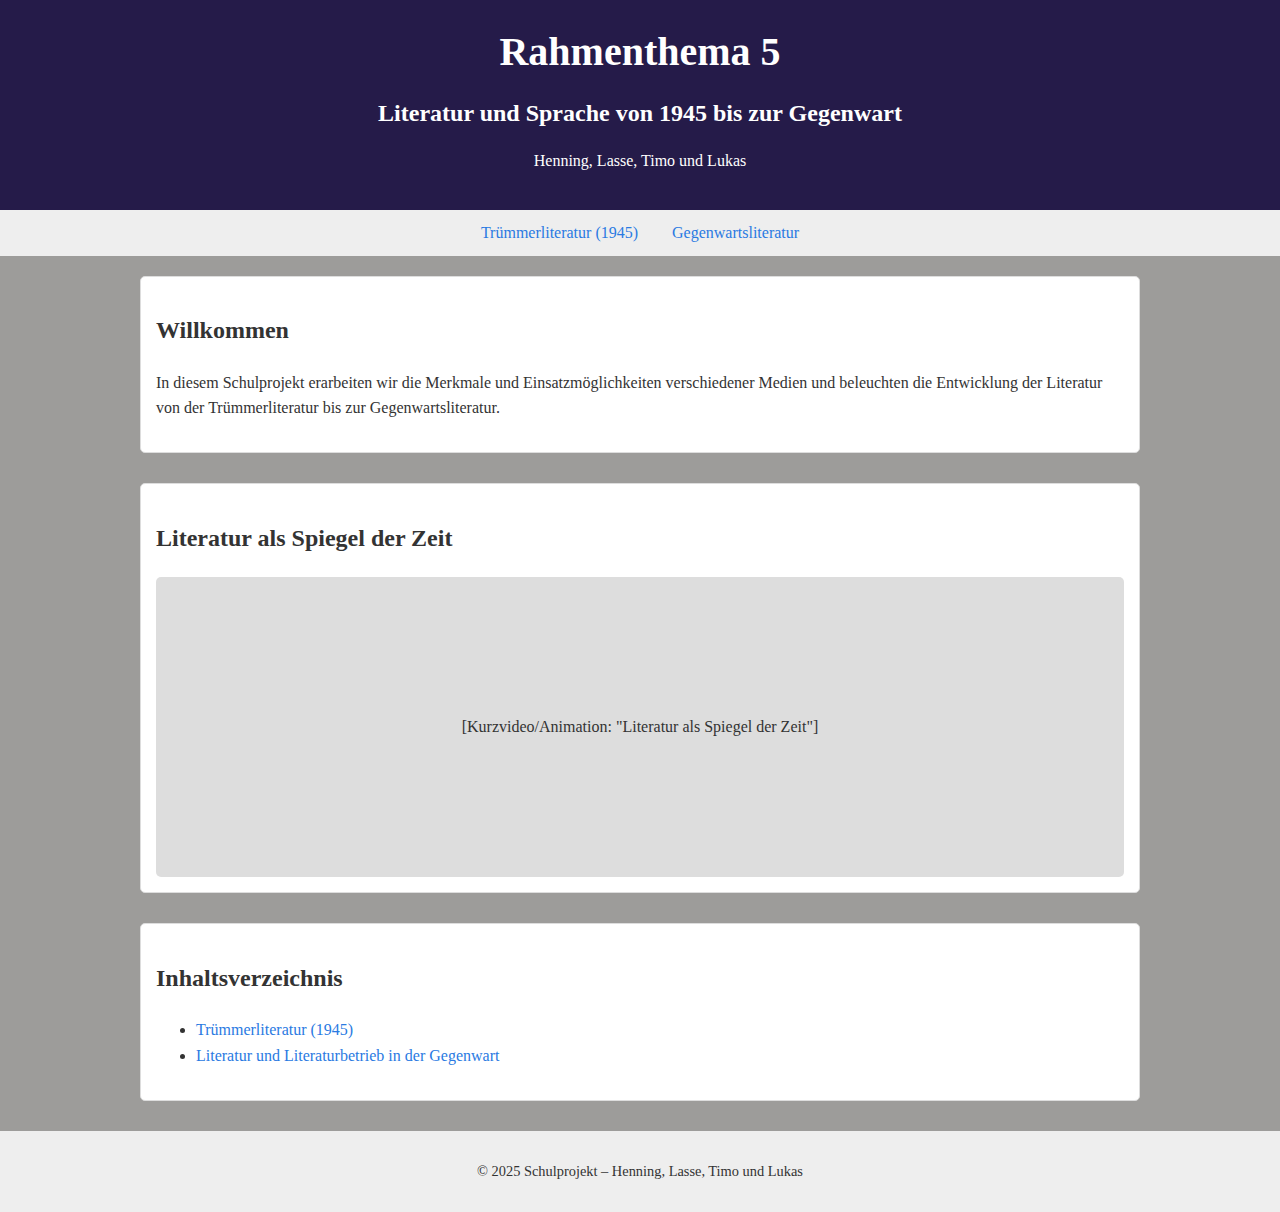
<file: index.html>
<!DOCTYPE html>
<html lang="de">
<head>
  <meta charset="UTF-8">
  <meta name="viewport" content="width=device-width, initial-scale=1.0">
  <title>Rahmenthema 5 – Literatur und Sprache von 1945 bis zur Gegenwart</title>
  <link rel="stylesheet" href="styles.css">
</head>
<body>
  <header>
    <h1>Rahmenthema 5</h1>
    <h2>Literatur und Sprache von 1945 bis zur Gegenwart</h2>
    <p>Henning, Lasse, Timo und Lukas</p>
  </header>

  <nav>
    <ul>
      <li><a href="truemmerliteratur.html">Trümmerliteratur (1945)</a></li>
      <li><a href="gegenwartsliteratur.html">Gegenwartsliteratur</a></li>
    </ul>
  </nav>

  <main>
    <section class="intro">
      <h2>Willkommen</h2>
      <p>
        In diesem Schulprojekt erarbeiten wir die Merkmale und Einsatzmöglichkeiten verschiedener Medien und beleuchten die Entwicklung der Literatur von der Trümmerliteratur bis zur Gegenwartsliteratur.
      </p>
    </section>

    <section class="media-preview">
      <h2>Literatur als Spiegel der Zeit</h2>
      <!-- Platzhalter für Kurzvideo/Animation -->
      <div class="video-placeholder">
        <p>[Kurzvideo/Animation: "Literatur als Spiegel der Zeit"]</p>
      </div>
    </section>

    <section class="content-overview">
      <h2>Inhaltsverzeichnis</h2>
      <ul>
        <li><a href="truemmerliteratur.html">Trümmerliteratur (1945)</a></li>
        <li><a href="gegenwartsliteratur.html">Literatur und Literaturbetrieb in der Gegenwart</a></li>
      </ul>
    </section>
  </main>

  <footer>
    <p>&copy; 2025 Schulprojekt – Henning, Lasse, Timo und Lukas</p>
  </footer>
</body>
</html>
</file>
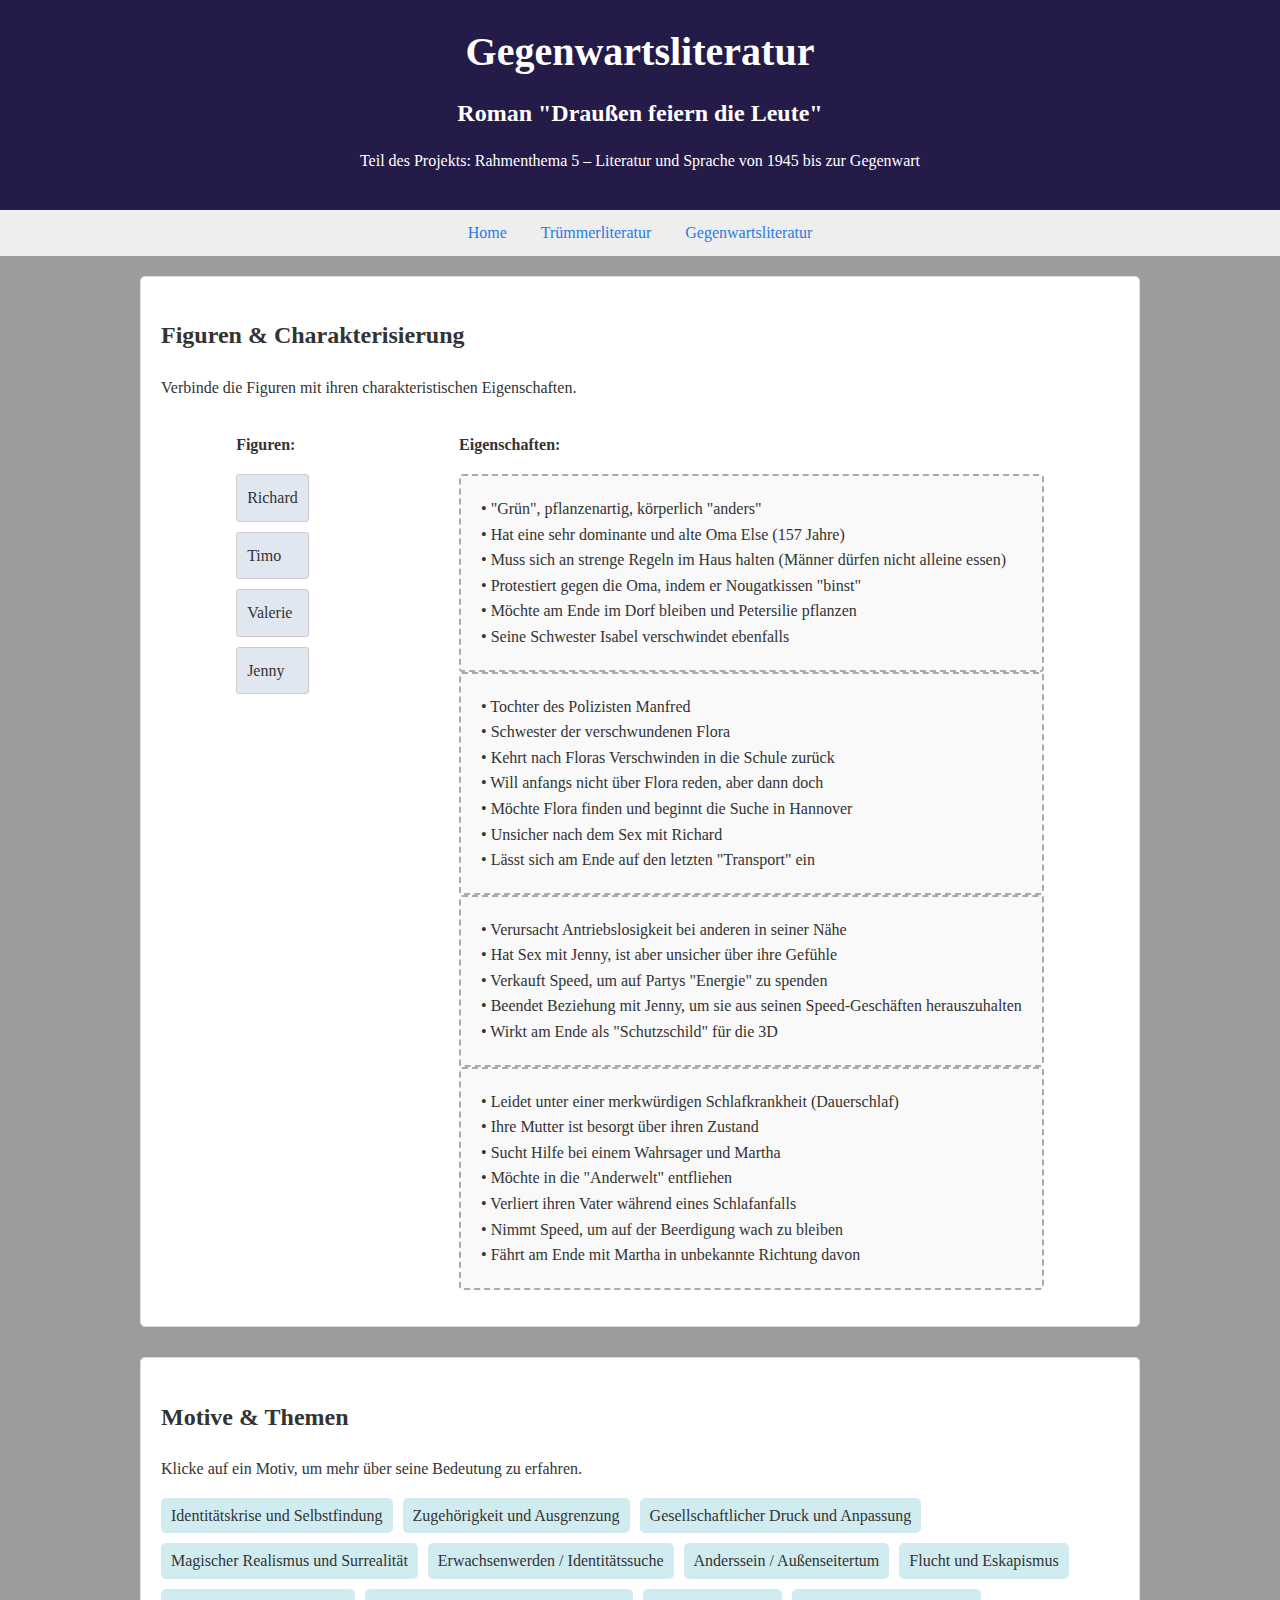
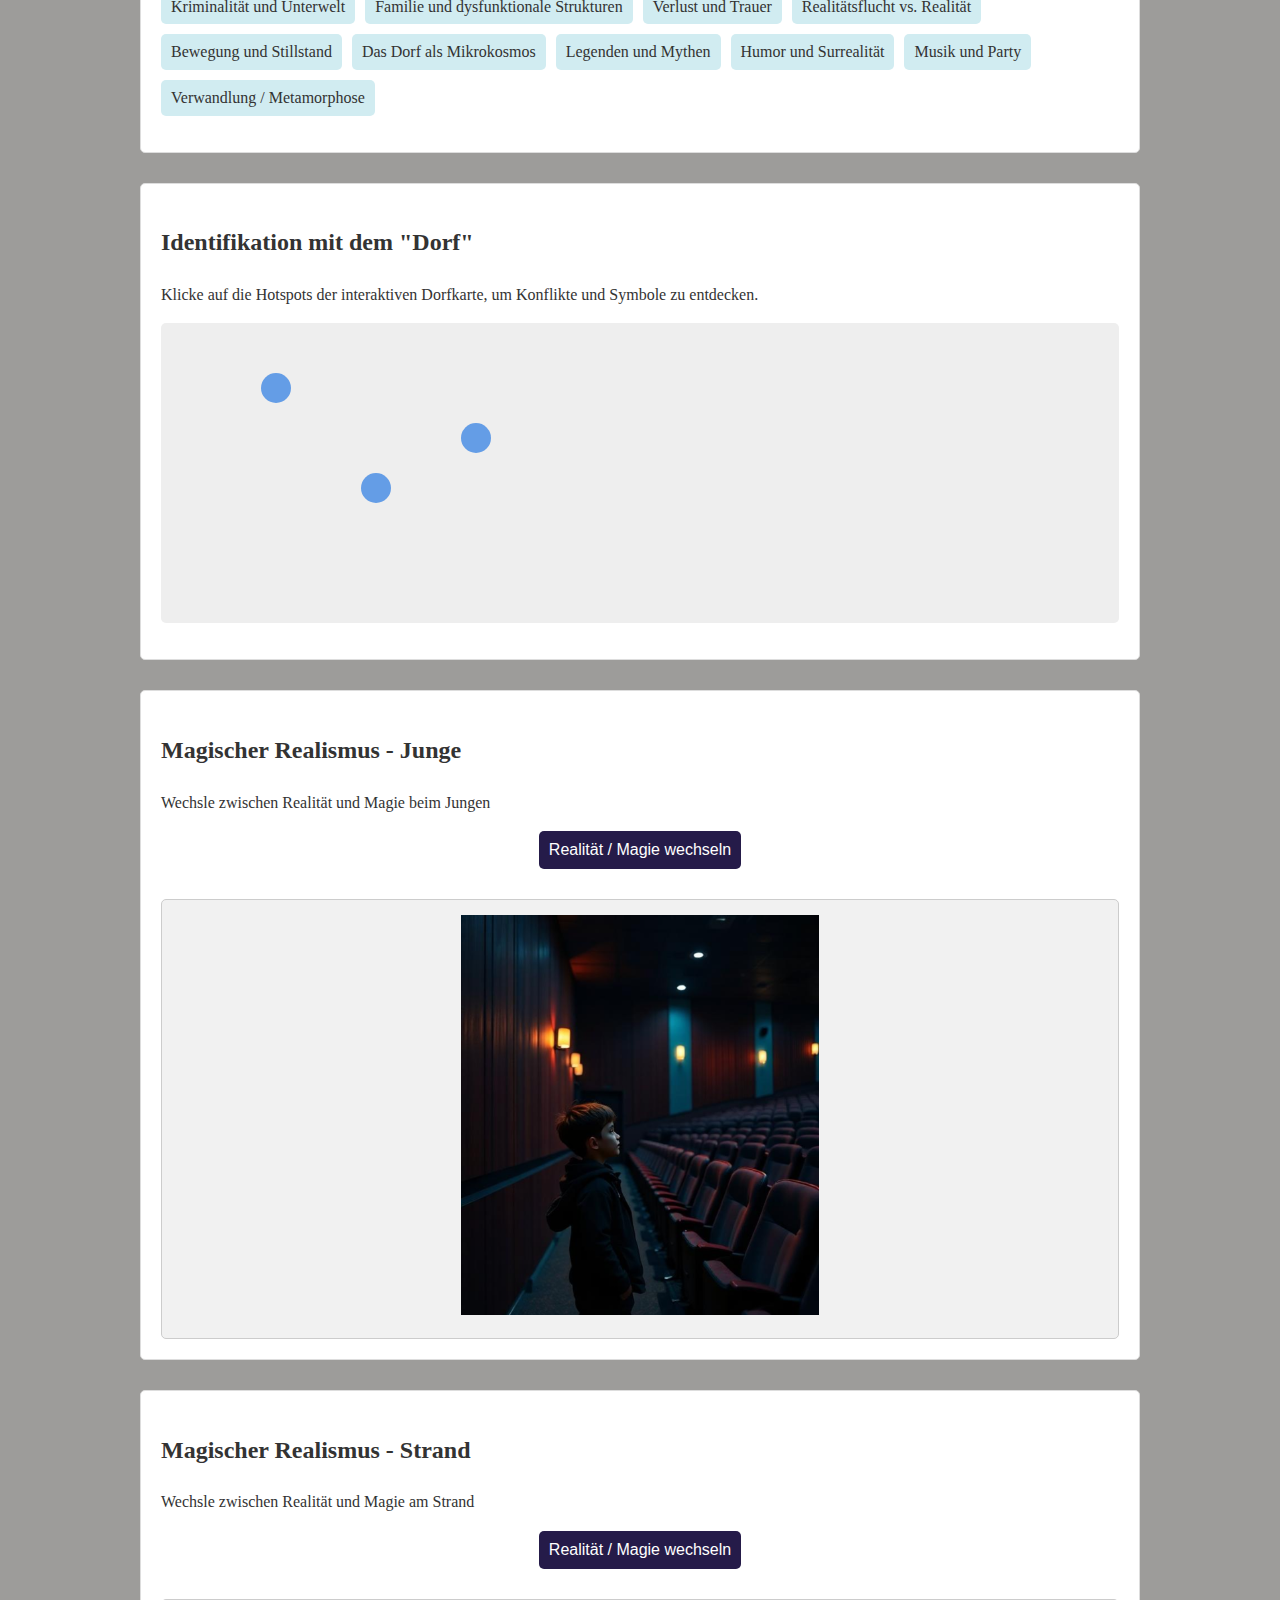
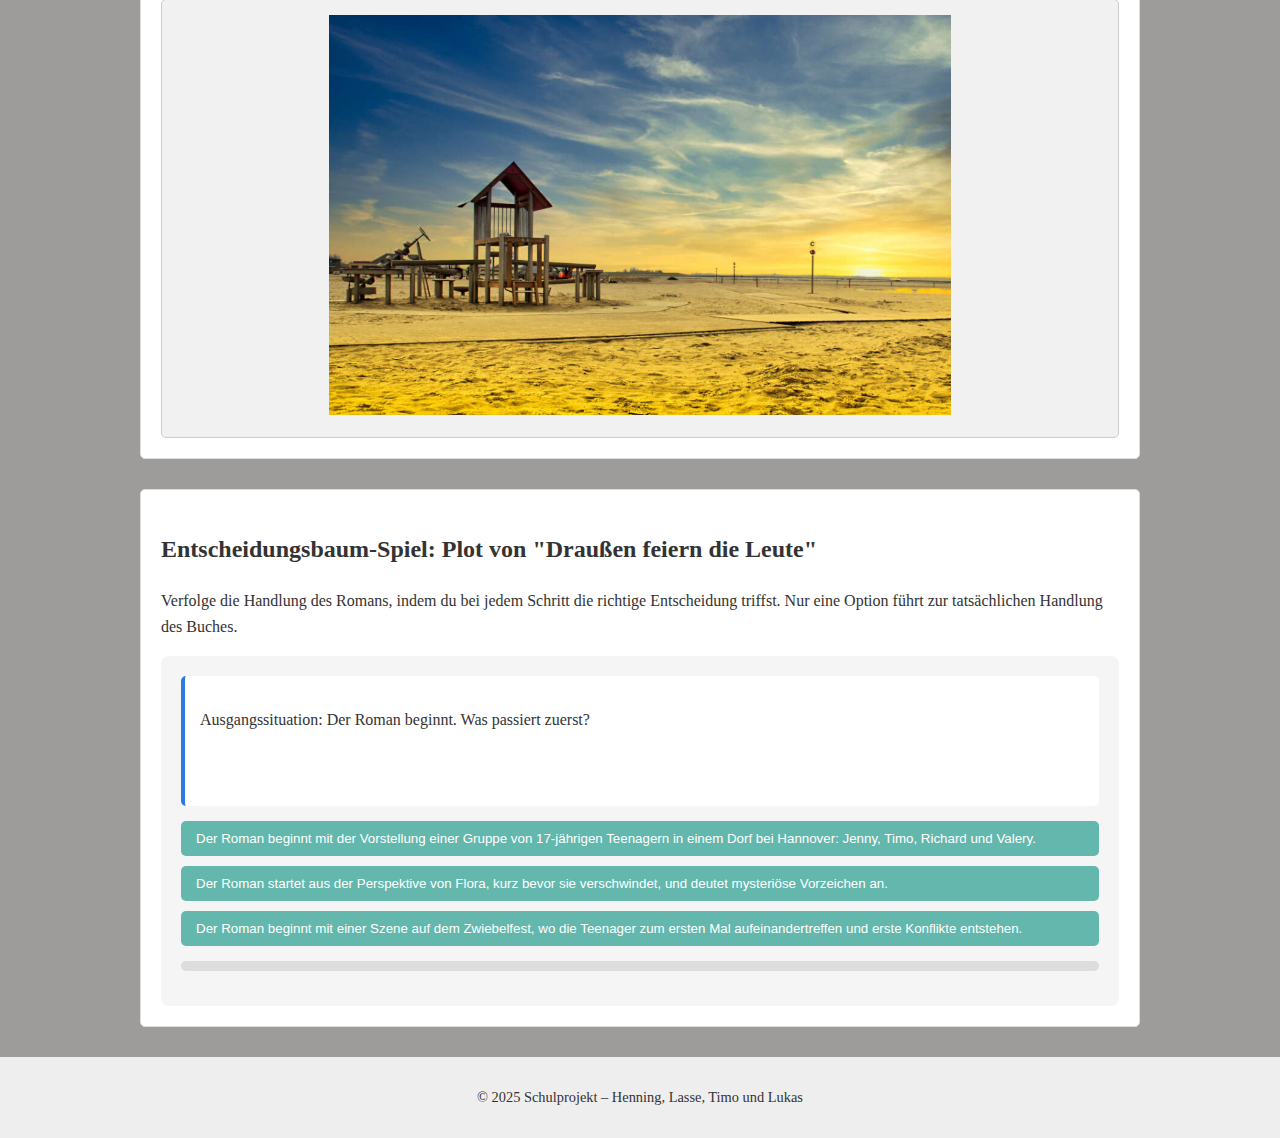
<file: gegenwartsliteratur - Kopie.html>
<!DOCTYPE html>
<html lang="de">
<head>
  <meta charset="UTF-8">
  <meta name="viewport" content="width=device-width, initial-scale=1.0">
  <title>Gegenwartsliteratur – Roman "Draußen feiern die Leute"</title>
  <link rel="stylesheet" href="styles.css">
  <!-- Zusätzliche Styles für die interaktiven Elemente dieser Seite -->
  <style>
    /* Gemeinsamer Container für Abschnitte */
    .section-container {
      margin-bottom: 30px;
      padding: 15px;
      background-color: #fff;
      border: 1px solid #ddd;
      border-radius: 5px;
    }
    /* --- Figuren & Charakterisierung (Drag & Drop) --- */
    .drag-container {
      display: flex;
      justify-content: space-around;
      margin-top: 15px;
    }
    .draggable {
      padding: 10px;
      background-color: #e0e7f1;
      border: 1px solid #ccc;
      border-radius: 3px;
      cursor: grab;
      margin-bottom: 10px;
    }
    .dropzone {
      padding: 20px;
      background-color: #f9f9f9;
      border: 2px dashed #aaa;
      border-radius: 3px;
      min-height: 50px;
    }
    /* --- Word Cloud für Motive & Themen --- */
    .word-cloud {
      display: flex;
      flex-wrap: wrap;
      gap: 10px;
      margin-top: 15px;
    }
    .word-cloud span {
      background-color: #d1ecf1;
      padding: 5px 10px;
      border-radius: 5px;
      cursor: pointer;
      transition: background-color 0.3s;
    }
    .word-cloud span:hover {
      background-color: #a6dcef;
    }
    /* --- Dorfkarte (Identifikation mit dem "Dorf") --- */
    .village-map {
      position: relative;
      background-color: #eee;
      height: 300px;
      border-radius: 5px;
      margin-top: 15px;
    }
    .hotspot {
      position: absolute;
      width: 30px;
      height: 30px;
      background-color: rgba(42,122,226,0.7);
      border-radius: 50%;
      cursor: pointer;
    }
    /* --- Toggle für Magischer Realismus --- */
    .toggle-container {
      text-align: center;
      margin-top: 15px;
    }
    .toggle-button {
      background-color: #2a7ae2;
      color: white;
      border: none;
      padding: 10px 20px;
      font-size: 1em;
      border-radius: 5px;
      cursor: pointer;
      transition: background-color 0.3s;
    }
    .toggle-button:hover {
      background-color: #1e5bb8;
    }
    .toggle-content {
      margin-top: 15px;
      padding: 15px;
      background-color: #f1f1f1;
      border: 1px solid #ccc;
      border-radius: 5px;
    }
	.section-container {
        background-color: #fff;
        padding: 20px;
        margin-bottom: 30px;
        border: 1px solid #ddd;
        border-radius: 5px;
    }
    .toggle-content img {
        max-width: 100%;
        max-height: 400px;
        object-fit: contain;
    }
    .toggle-button {
        margin-bottom: 15px;
        padding: 10px;
        background-color: #251B49;
        color: white;
        border: none;
        cursor: pointer;
        border-radius: 5px;
    }
    .toggle-button:hover {
        opacity: 0.9;
    }
  </style>
</head>
<body>
  <header>
    <h1>Gegenwartsliteratur</h1>
    <h2>Roman "Draußen feiern die Leute"</h2>
    <p>Teil des Projekts: Rahmenthema 5 – Literatur und Sprache von 1945 bis zur Gegenwart</p>
  </header>
  
  <nav>
    <ul>
      <li><a href="index.html">Home</a></li>
      <li><a href="truemmerliteratur.html">Trümmerliteratur</a></li>
      <li><a href="gegenwartsliteratur.html">Gegenwartsliteratur</a></li>
    </ul>
  </nav>
  
  <main>
    <!-- 1. Figuren & Charakterisierung -->
    <section class="section-container" id="figuren">
      <h2>Figuren & Charakterisierung</h2>
      <p>Verbinde die Figuren mit ihren charakteristischen Eigenschaften.</p>
      <div class="drag-container">
        <div>
          <p><strong>Figuren:</strong></p>
          <div class="draggable" draggable="true" id="drag-richard">Richard</div>
          <div class="draggable" draggable="true" id="drag-timo">Timo</div>
          <div class="draggable" draggable="true" id="drag-valerie">Valerie</div>
          <div class="draggable" draggable="true" id="drag-jenny">Jenny</div>
        </div>
        <div>
          <p><strong>Eigenschaften:</strong></p>
          <div class="dropzone" id="drop-timo">
             •	"Grün", pflanzenartig, körperlich "anders"<br>
             •  Hat eine sehr dominante und alte Oma Else (157 Jahre)<br>
             •  Muss sich an strenge Regeln im Haus halten (Männer dürfen nicht alleine essen)<br>
             •  Protestiert gegen die Oma, indem er Nougatkissen "binst"<br>
             •  Möchte am Ende im Dorf bleiben und Petersilie pflanzen<br>
             •  Seine Schwester Isabel verschwindet ebenfalls<br>
            </div>
          <div class="dropzone" id="drop-jenny"> 
             •	 Tochter des Polizisten Manfred<br>
             •   Schwester der verschwundenen Flora<br>
             •   Kehrt nach Floras Verschwinden in die Schule zurück<br>
             •   Will anfangs nicht über Flora reden, aber dann doch<br>
             •   Möchte Flora finden und beginnt die Suche in Hannover<br>
             •   Unsicher nach dem Sex mit Richard<br>
             •   Lässt sich am Ende auf den letzten "Transport" ein<br>
            </div>
          <div class="dropzone" id="drop-richard">
             •    Verursacht Antriebslosigkeit bei anderen in seiner Nähe<br>
             •    Hat Sex mit Jenny, ist aber unsicher über ihre Gefühle<br>
             •    Verkauft Speed, um auf Partys "Energie" zu spenden<br>
             •    Beendet Beziehung mit Jenny, um sie aus seinen Speed-Geschäften herauszuhalten<br>
             •    Wirkt am Ende als "Schutzschild" für die 3D<br>
            </div>
            <div class="dropzone" id="drop-valerie">
              •   Leidet unter einer merkwürdigen Schlafkrankheit (Dauerschlaf)<br>
              •    Ihre Mutter ist besorgt über ihren Zustand<br>
              •    Sucht Hilfe bei einem Wahrsager und Martha<br>
              •    Möchte in die "Anderwelt" entfliehen<br>
              •    Verliert ihren Vater während eines Schlafanfalls<br>
              •    Nimmt Speed, um auf der Beerdigung wach zu bleiben<br>
              •    Fährt am Ende mit Martha in unbekannte Richtung davon<br>
             </div>
        </div>
      </div>
      <p id="dragFeedback" style="margin-top:10px; font-weight:bold;"></p>
    </section>
    
    <!-- 3. Motive & Themen -->
    <section class="section-container" id="motive">
      <h2>Motive & Themen</h2>
      <p>Klicke auf ein Motiv, um mehr über seine Bedeutung zu erfahren.</p>
      <div class="word-cloud">
        <span onclick="showMotiveInfo('Identitätskrise und Selbstfindung')">Identitätskrise und Selbstfindung</span>
        <span onclick="showMotiveInfo('Zugehörigkeit und Ausgrenzung')">Zugehörigkeit und Ausgrenzung</span>
        <span onclick="showMotiveInfo('Gesellschaftlicher Druck und Anpassung')">Gesellschaftlicher Druck und Anpassung</span>
        <span onclick="showMotiveInfo('Magischer Realismus und Surrealität')">Magischer Realismus und Surrealität</span>
        <span onclick="showMotiveInfo('Erwachsenwerden / Identitätssuche')">Erwachsenwerden / Identitätssuche</span>
        <span onclick="showMotiveInfo('Anderssein / Außenseitertum')">Anderssein / Außenseitertum</span>
        <span onclick="showMotiveInfo('Flucht und Eskapismus')">Flucht und Eskapismus</span>
        <span onclick="showMotiveInfo('Kriminalität und Unterwelt')">Kriminalität und Unterwelt</span>
        <span onclick="showMotiveInfo('Familie und dysfunktionale Strukturen')">Familie und dysfunktionale Strukturen</span>
        <span onclick="showMotiveInfo('Verlust und Trauer')">Verlust und Trauer</span>
        <span onclick="showMotiveInfo('Realitätsflucht vs. Realität')">Realitätsflucht vs. Realität</span>
        <span onclick="showMotiveInfo('Bewegung und Stillstand')">Bewegung und Stillstand</span>
        <span onclick="showMotiveInfo('Das Dorf als Mikrokosmos')">Das Dorf als Mikrokosmos</span>
        <span onclick="showMotiveInfo('Legenden und Mythen')">Legenden und Mythen</span>
        <span onclick="showMotiveInfo('Humor und Surrealität')">Humor und Surrealität</span>
        <span onclick="showMotiveInfo('Musik und Party')">Musik und Party</span>
        <span onclick="showMotiveInfo('Verwandlung / Metamorphose')">Verwandlung / Metamorphose</span>
      </div>
      <p id="motiveInfo" style="margin-top:10px; font-weight:bold;"></p>
    </section>
    
    
    <!-- 4. Identifikation mit dem "Dorf" -->
    <section class="section-container" id="dorf">
      <h2>Identifikation mit dem "Dorf"</h2>
      <p>Klicke auf die Hotspots der interaktiven Dorfkarte, um Konflikte und Symbole zu entdecken.</p>
      <div class="village-map" id="villageMap">
        <!-- Beispiel-Hotspots -->
        <div class="hotspot" style="top: 50px; left: 100px;" onclick="showDorfInfo('Schule: Ort des Lernens und Zusammenhalts')"></div>
        <div class="hotspot" style="top: 150px; left: 200px;" onclick="showDorfInfo('Marktplatz: Zentrum des Gemeinschaftslebens')"></div>
        <div class="hotspot" style="top: 100px; left: 300px;" onclick="showDorfInfo('Kirche: Symbol für Tradition und Wandel')"></div>
      </div>
      <p id="dorfInfo" style="margin-top:10px; font-weight:bold;"></p>
    </section>
    
    <!-- 5. Magischer Realismus - Junge -->
    <section class="section-container" id="magischJunge">
        <h2>Magischer Realismus - Junge</h2>
        <p>Wechsle zwischen Realität und Magie beim Jungen</p>
        <div class="toggle-container">
            <button class="toggle-button" onclick="toggleMagie('boy')">Realität / Magie wechseln</button>
            <div class="toggle-content" id="magieContentBoy">
                <img id="boyImage" src='bilder/boy-original.png' alt="Junge Original">
            </div>
        </div>
    </section>

    <!-- 6. Magischer Realismus - Strand -->
    <section class="section-container" id="magischStrand">
        <h2>Magischer Realismus - Strand</h2>
        <p>Wechsle zwischen Realität und Magie am Strand</p>
        <div class="toggle-container">
            <button class="toggle-button" onclick="toggleMagie('strand')">Realität / Magie wechseln</button>
            <div class="toggle-content" id="magieContentStrand">
                <img id="strandImage" src='bilder/strand-original.jpg' alt="Strand Original">
            </div>
        </div>
    </section>

    <script>
        // Definiere die Bild-Arrays global
        const boyImages = [
            'bilder/boy-original.png', 
            'bilder/boy-magic-1.jpg', 
            'bilder/boy-magic-2.jpg'
        ];

        const strandImages = [
            'bilder/strand-original.jpg', 
            'bilder/strand-magic-1.jpg', 
            'bilder/strand-magic-2.jpg'
        ];

        function toggleMagie(type) {
            // Auswahl des richtigen Bild-Arrays
            const images = type === 'boy' ? boyImages : strandImages;
            
            // Element des aktuellen Bildes
            const imageElement = document.getElementById(type + 'Image');
            
            // Finde den aktuellen Index im Array
            const currentIndex = images.findIndex(img => 
                imageElement.src.endsWith(img.split('/').pop())
            );
            
            // Bestimme den nächsten Index
            const nextIndex = (currentIndex + 1) % images.length;
            
            // Setze das nächste Bild
            imageElement.src = images[nextIndex];
            
            // Debug-Ausgaben
            console.log(`Typ: ${type}`);
            console.log(`Aktueller Index: ${currentIndex}`);
            console.log(`Nächster Index: ${nextIndex}`);
            console.log(`Neues Bild: ${images[nextIndex]}`);
        }
    </script>
<!-- 6. Entscheidungsbaum-Spiel -->
<section class="section-container" id="entscheidungsbaum">
  <h2>Entscheidungsbaum-Spiel: Plot von "Draußen feiern die Leute"</h2>
  <p>Verfolge die Handlung des Romans, indem du bei jedem Schritt die richtige Entscheidung triffst. Nur eine Option führt zur tatsächlichen Handlung des Buches.</p>
  
  <div class="story-container">
    <div id="story-text" class="story-text">
      <p>Wie beginnt der Roman "Draußen feiern die Leute" von Sven Pfizemaier?</p>
    </div>
    
    <div id="story-choices" class="story-choices">
      <button onclick="makeChoice(1, 0)">Mit einer Beschreibung des Dorfes und seiner isolierten Lage</button>
      <button onclick="makeChoice(1, 1)">Mit einer Szene auf dem jährlichen Zwiebelfest</button>
      <button onclick="makeChoice(1, 2)">Mit Timos erster Begegnung mit Jenny</button>
    </div>
    
    <div class="story-history" id="story-history">
      <h3>Bisheriger Handlungsverlauf:</h3>
      <ul id="history-list"></ul>
    </div>
    
    <div class="story-progress">
      <div id="progress-bar" class="progress-bar"></div>
    </div>
    
    <button id="restart-button" onclick="restartStory()" style="display: none;">Geschichte neu starten</button>
  </div>
</section>

<style>
  /* Styles für das Entscheidungsbaum-Spiel */
  .story-container {
    background-color: #f5f5f5;
    padding: 20px;
    border-radius: 8px;
    margin-top: 15px;
  }
  
  .story-text {
    background-color: white;
    padding: 15px;
    border-radius: 5px;
    margin-bottom: 15px;
    min-height: 100px;
    border-left: 4px solid #2a7ae2;
  }
  
  .story-choices {
    display: flex;
    flex-direction: column;
    gap: 10px;
    margin-bottom: 15px;
  }
  
  .story-choices button {
    background-color: #64B7AC;
    color: white;
    border: none;
    padding: 10px 15px;
    border-radius: 5px;
    cursor: pointer;
    transition: background-color 0.3s;
    text-align: left;
  }
  
  .story-choices button:hover {
    background-color: #251B49;
  }
  
  .story-choices button.correct {
    background-color: #4CAF50;
  }
  
  .story-choices button.incorrect {
    background-color: #f44336;
  }
  
  .story-history {
    background-color: white;
    padding: 15px;
    border-radius: 5px;
    margin-bottom: 15px;
    border-left: 4px solid #E8060E;
  }
  
  .story-history h3 {
    margin-top: 0;
    color: #333;
  }
  
  .story-history ul {
    padding-left: 20px;
  }
  
  .story-history li {
    margin-bottom: 8px;
  }
  
  .story-progress {
    height: 10px;
    background-color: #ddd;
    border-radius: 5px;
    margin-bottom: 15px;
  }
  
  .progress-bar {
    height: 100%;
    width: 0%;
    background-color: #D12087;
    border-radius: 5px;
    transition: width 0.5s;
  }
  
  #restart-button {
    background-color: #f44336;
    color: white;
    border: none;
    padding: 10px 20px;
    border-radius: 5px;
    cursor: pointer;
    transition: background-color 0.3s;
  }
  
  #restart-button:hover {
    background-color: #d32f2f;
  }
</style>


<script>
  // Entscheidungsbaum-Spiel Logik
  const storySteps = [
      // SCHRITT 1
  {
    question: "Ausgangssituation: Der Roman beginnt. Was passiert zuerst?",
    options: [
      "Der Roman beginnt mit der Vorstellung einer Gruppe von 17-jährigen Teenagern in einem Dorf bei Hannover: Jenny, Timo, Richard und Valery.", // Correct Option
      "Der Roman startet aus der Perspektive von Flora, kurz bevor sie verschwindet, und deutet mysteriöse Vorzeichen an.",
      "Der Roman beginnt mit einer Szene auf dem Zwiebelfest, wo die Teenager zum ersten Mal aufeinandertreffen und erste Konflikte entstehen."
    ],
    correctOption: 0,
    feedback: "Der Roman beginnt mit der Vorstellung einer Gruppe von 17-jährigen Teenagern in einem Dorf bei Hannover: Jenny, Timo, Richard und Valery.",
    progress: 10
  },
 
  // SCHRITT 36
  {
    question: "Situation: Epilog: Weihnachten und Weiterleben. Der Roman findet ein offenes Ende mit einem Epilog. Was thematisiert dieser?",
    options: [
      "Der Epilog deutet an, dass Rasputin und seine Organisation weiterhin aktiv sind und dass das Verschwinden von Jugendlichen im Dorf kein Ende gefunden hat.",
      "Der Epilog zeigt Jenny, die Jahre später ins Dorf zurückkehrt und versucht, mit ihrer Vergangenheit abzuschließen und Antworten auf Floras Verschwinden zu finden.",
      "Ein kurzer Epilog thematisiert das Weitergehen des Lebens im Dorf, insbesondere die Vorbereitung des Weihnachtsmarktes, trotz des Verschwindens der Teenager. Das Leben geht weiter, der Einzelhandel darf nicht leiden. Der Roman endet offen." // Correct Option
    ],
    correctOption: 2,
    feedback: "Ein kurzer Epilog thematisiert das Weitergehen des Lebens im Dorf, insbesondere die Vorbereitung des Weihnachtsmarktes, trotz des Verschwindens der Teenager. Das Leben geht weiter, der Einzelhandel darf nicht leiden. Der Roman endet offen.",
    progress: 10
  }

];

  
  let currentStep = 0;
  let historyItems = [];
  
  function makeChoice(stepIndex, choiceIndex) {
    const step = storySteps[stepIndex - 1];
    const choices = document.getElementById('story-choices');
    const buttons = choices.getElementsByTagName('button');
    
    // Markiere die gewählte Option
    for (let i = 0; i < buttons.length; i++) {
      if (i === choiceIndex) {
        if (choiceIndex === step.correctOption) {
          buttons[i].classList.add('correct');
        } else {
          buttons[i].classList.add('incorrect');
        }
      }
    }
    
    // Wenn die Wahl falsch ist, nichts weiter tun
    if (choiceIndex !== step.correctOption) {
      setTimeout(() => {
        for (let button of buttons) {
          button.classList.remove('incorrect');
        }
      }, 1500);
      return;
    }
    
    // Füge die korrekte Wahl zur Historie hinzu
    historyItems.push(`<strong>Schritt ${stepIndex}:</strong> ${step.options[step.correctOption]} - ${step.feedback}`);
    updateHistory();
    
    // Aktualisiere den Fortschrittsbalken
    document.getElementById('progress-bar').style.width = `${step.progress}%`;
    
    // Gehe zum nächsten Schritt oder beende das Spiel
    currentStep++;
    
    if (currentStep < storySteps.length) {
      // Zeige den nächsten Schritt an
      setTimeout(() => {
        const nextStep = storySteps[currentStep];
        document.getElementById('story-text').innerHTML = `<p>${nextStep.question}</p>`;
        
        let choicesHTML = '';
        nextStep.options.forEach((option, index) => {
          choicesHTML += `<button onclick="makeChoice(${currentStep + 1}, ${index})">${option}</button>`;
        });
        
        document.getElementById('story-choices').innerHTML = choicesHTML;
      }, 1000);
    } else {
      // Spiel beendet
      setTimeout(() => {
        document.getElementById('story-text').innerHTML = `
          <p><strong>Herzlichen Glückwunsch!</strong></p>
          <p>Du hast die gesamte Handlung des Romans "Draußen feiern die Leute" von Sven Pfizemaier erfolgreich nachvollzogen.</p>
          <p>Der Roman thematisiert die Suche nach Identität, das Gefühl des Andersseins in einer konformistischen Gemeinschaft und die Kraft, die in der Akzeptanz von Unterschieden liegt.</p>
        `;
        document.getElementById('story-choices').innerHTML = '';
        document.getElementById('restart-button').style.display = 'block';
      }, 1000);
    }
  }
  
  function updateHistory() {
    const historyList = document.getElementById('history-list');
    historyList.innerHTML = '';
    
    historyItems.forEach(item => {
      const li = document.createElement('li');
      li.innerHTML = item;
      historyList.appendChild(li);
    });
    
    // Verstecke die Historie, wenn sie leer ist
    document.getElementById('story-history').style.display = historyItems.length > 0 ? 'block' : 'none';
  }
  
  function restartStory() {
    currentStep = 0;
    historyItems = [];
    updateHistory();
    
    const firstStep = storySteps[0];
    document.getElementById('story-text').innerHTML = `<p>${firstStep.question}</p>`;
    
    let choicesHTML = '';
    firstStep.options.forEach((option, index) => {
      choicesHTML += `<button onclick="makeChoice(1, ${index})">${option}</button>`;
    });
    
    document.getElementById('story-choices').innerHTML = choicesHTML;
    document.getElementById('progress-bar').style.width = '0%';
    document.getElementById('restart-button').style.display = 'none';
  }
  
  // Initialisierung des Spiels beim Laden
  window.addEventListener('load', function() {
    document.getElementById('story-history').style.display = 'none';
    restartStory();
  });
</script>
  </main>
  
  <footer>
    <p>&copy; 2025 Schulprojekt – Henning, Lasse, Timo und Lukas</p>
  </footer>
  
  <script>
    /* --- Figuren & Charakterisierung: Drag & Drop --- */
    let draggedElement = null;
    document.querySelectorAll('.draggable').forEach(item => {
      item.addEventListener('dragstart', function(e) {
        draggedElement = this;
      });
    });
    document.querySelectorAll('.dropzone').forEach(zone => {
      zone.addEventListener('dragover', function(e) {
        e.preventDefault();
      });
      zone.addEventListener('drop', function(e) {
        e.preventDefault();
        if(draggedElement) {
          // Überprüfe, ob die zugewiesene ID passt
          const dropId = this.id.split('-')[1];
          const dragId = draggedElement.id.split('-')[1];
          if(dropId === dragId) {
            this.textContent = draggedElement.textContent + " – passende Zuordnung!";
            document.getElementById('dragFeedback').textContent = "Richtig zugeordnet!";
          } else {
            document.getElementById('dragFeedback').textContent = "Falsche Zuordnung, versuche es nochmal.";
          }
        }
      });
    });
    
    /* --- Plot-Darstellung --- */
    const plotEvents = [
      "Das Dorf wird vorgestellt.",
      "Timo, Jenny und Richard werden als Außenseiter charakterisiert.",
      "Ein Konflikt rund ums Zwiebelfest entsteht.",
      "Die Suche nach den Vermissten beginnt.",
      "Unerwartete Wendungen führen zu einer großen Party."
    ];
    let currentPlotIndex = 0;
    function showNextPlot() {
      if (currentPlotIndex < plotEvents.length) {
        document.getElementById('plotEvent').textContent = plotEvents[currentPlotIndex];
        currentPlotIndex++;
      } else {
        document.getElementById('plotEvent').textContent = "Alle Ereignisse wurden angezeigt.";
      }
    }
    
    /* --- Motive & Themen --- */
    function showMotiveInfo(motive) {
  let info = "";
  switch(motive) {
    case "Identitätskrise und Selbstfindung":
      info = "Die Protagonisten kämpfen mit der Frage, wer sie wirklich sind und wie sie sich in eine starr strukturierte Gesellschaft einfügen sollen. Timo, Valerie und Richard stehen für verschiedene Ansätze, ihren Platz in der Welt zu finden und sich selbst zu erkennen. Zentrale Themen des Coming-of-Age und der Selbstfindung, durchzogen von Selbstzweifeln, aber auch der Hoffnung auf Veränderung.";
      break;
    case "Verwandlung / Metamorphose":
      info = "Rasputins angebliche Verwandlung in eine Eule, Timos pflanzenartiges Wesen und die 'Mutantenhaftigkeit' vieler Figuren symbolisieren die innere Verwandlung der Teenager im Prozess des Erwachsenwerdens.";
      break;
    default:
      info = "Keine Informationen verfügbar.";
  }
  document.getElementById('motiveInfo').textContent = info;
}

    
    /* --- Dorfkarte --- */
    function showDorfInfo(info) {
      document.getElementById('dorfInfo').textContent = info;
    }
    
    /* --- Magischer Realismus Toggle --- */
    let isRealitaet = true;
let currentIndexRealitaet = 0;
let currentIndexMagie = 0;

const realitaetImages = [
  "bilder/toskana-original.jpg",
  "bilder/strand-original.jpg",
  "bilder/boy-original.jpg"
];

const magieImages = [
  "bilder/toskana-magic-1.jpg",
  "bilder/strand-magic-1.jpg",
  "bilder/boy-magic-1.jpg"
];

function toggleMagie() {
  const content = document.getElementById('magieContent');
  
  if (isRealitaet) {
    // Show the next magic image
    currentIndexMagie = (currentIndexMagie + 1) % magieImages.length;
    content.innerHTML = `<img src="${magieImages[currentIndexMagie]}" height="400px">`;
  } else {
    // Show the next real image
    currentIndexRealitaet = (currentIndexRealitaet + 1) % realitaetImages.length;
    content.innerHTML = `<img src="${realitaetImages[currentIndexRealitaet]}" height="400px">`;
  }
  
  // Toggle the state for the next call
  isRealitaet = !isRealitaet;
}

  </script>
</body>
</html>
</file>
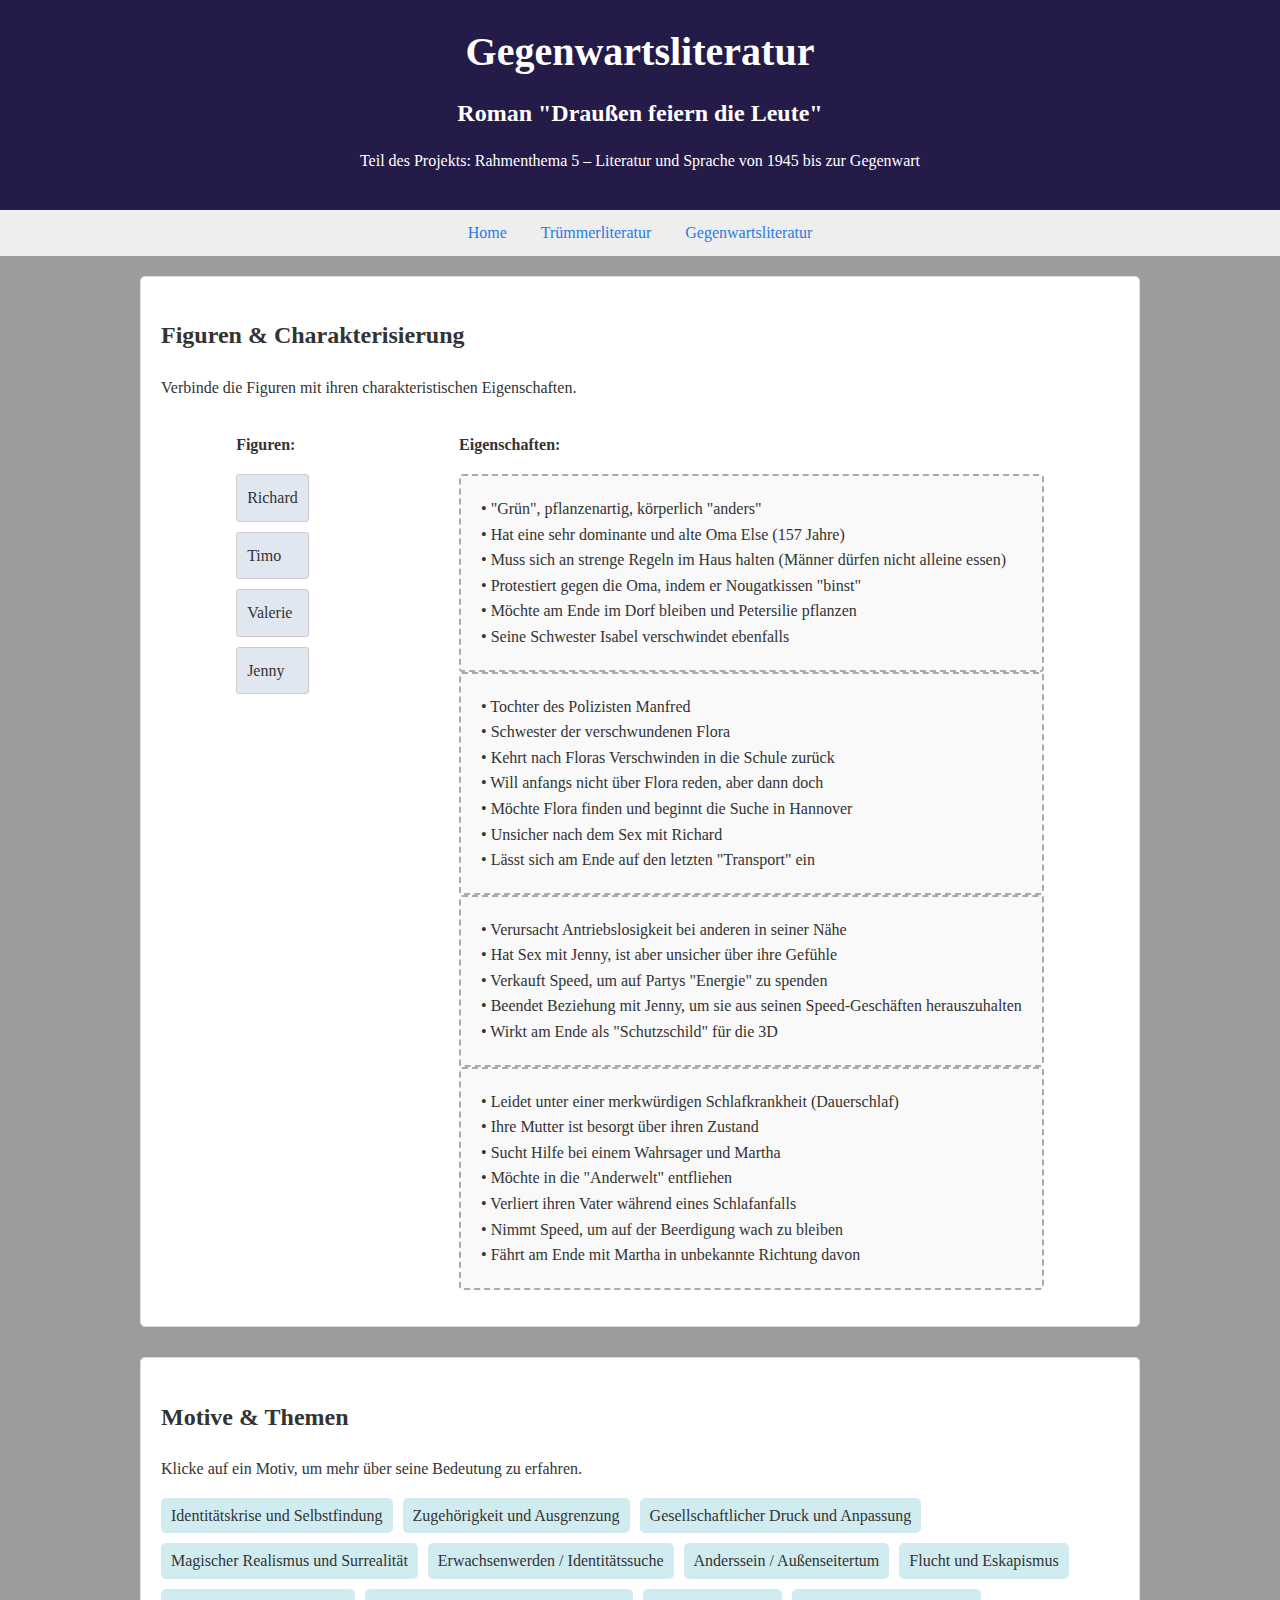
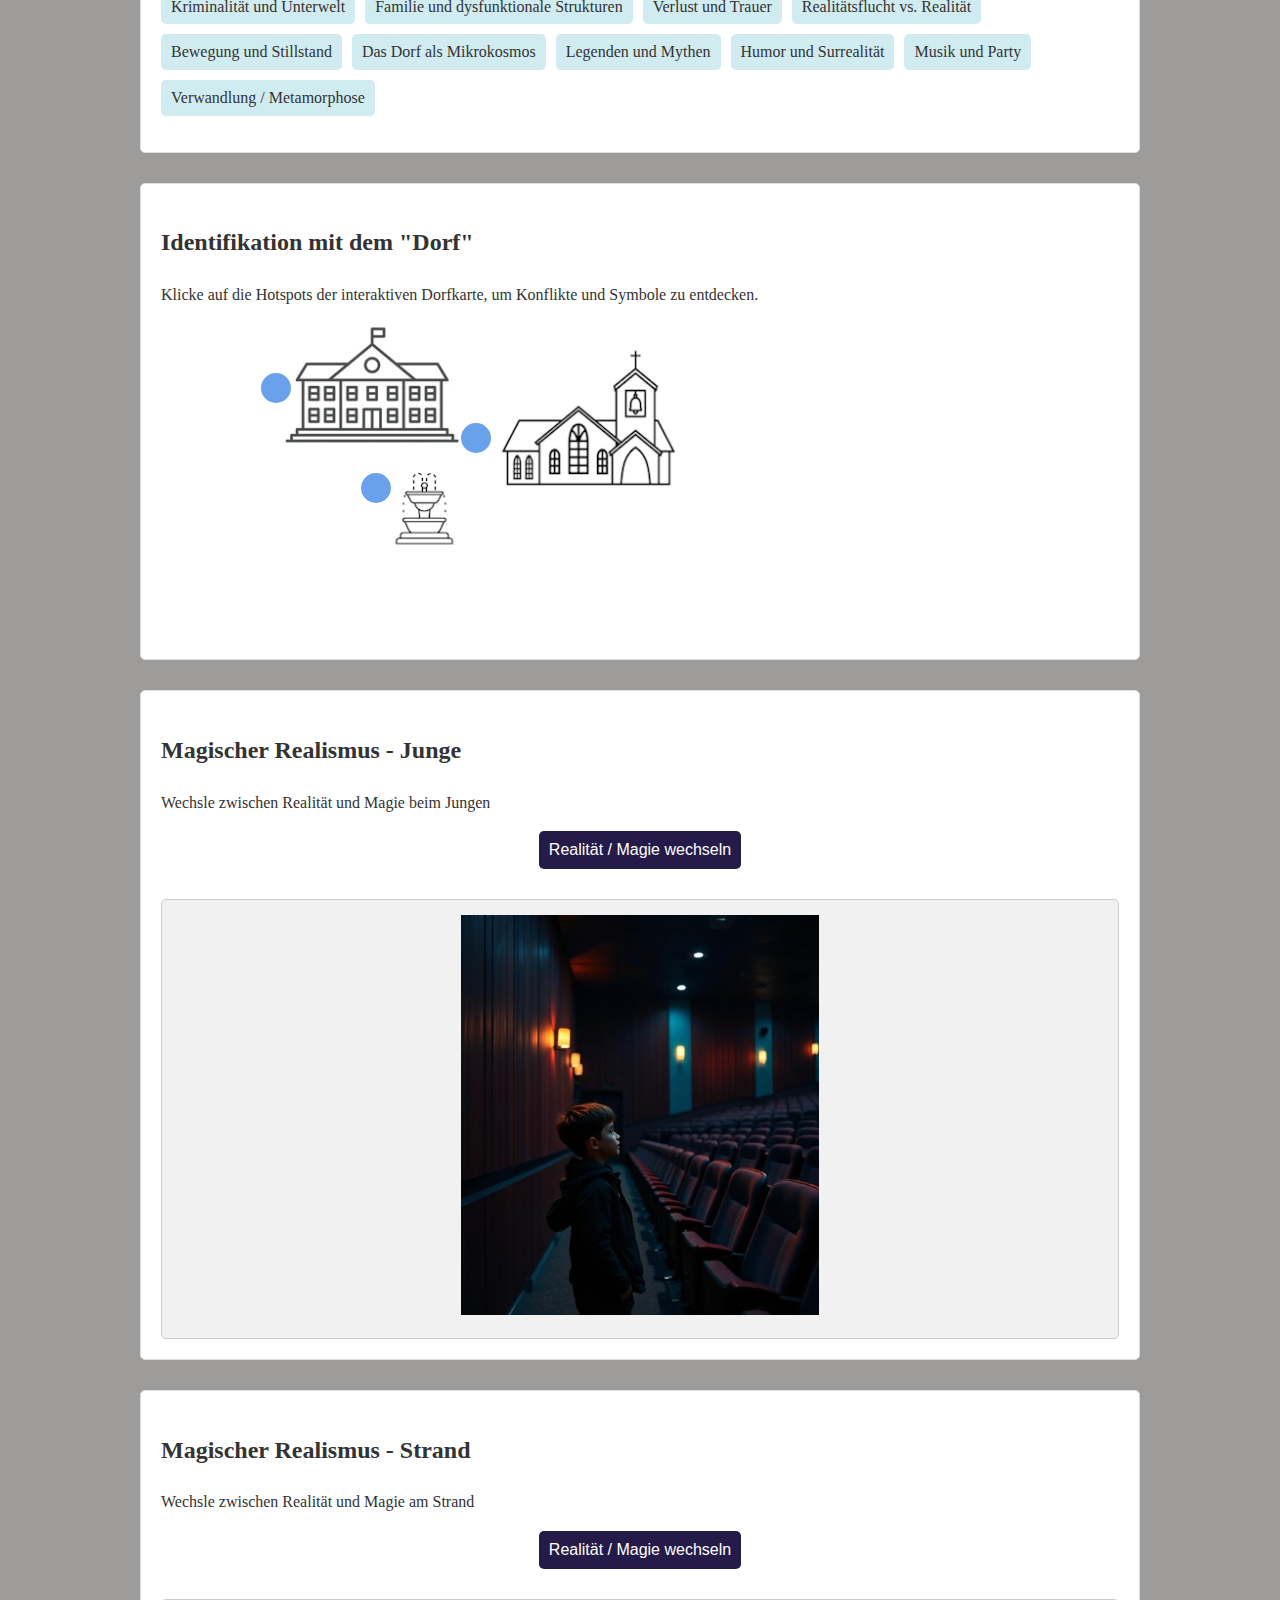
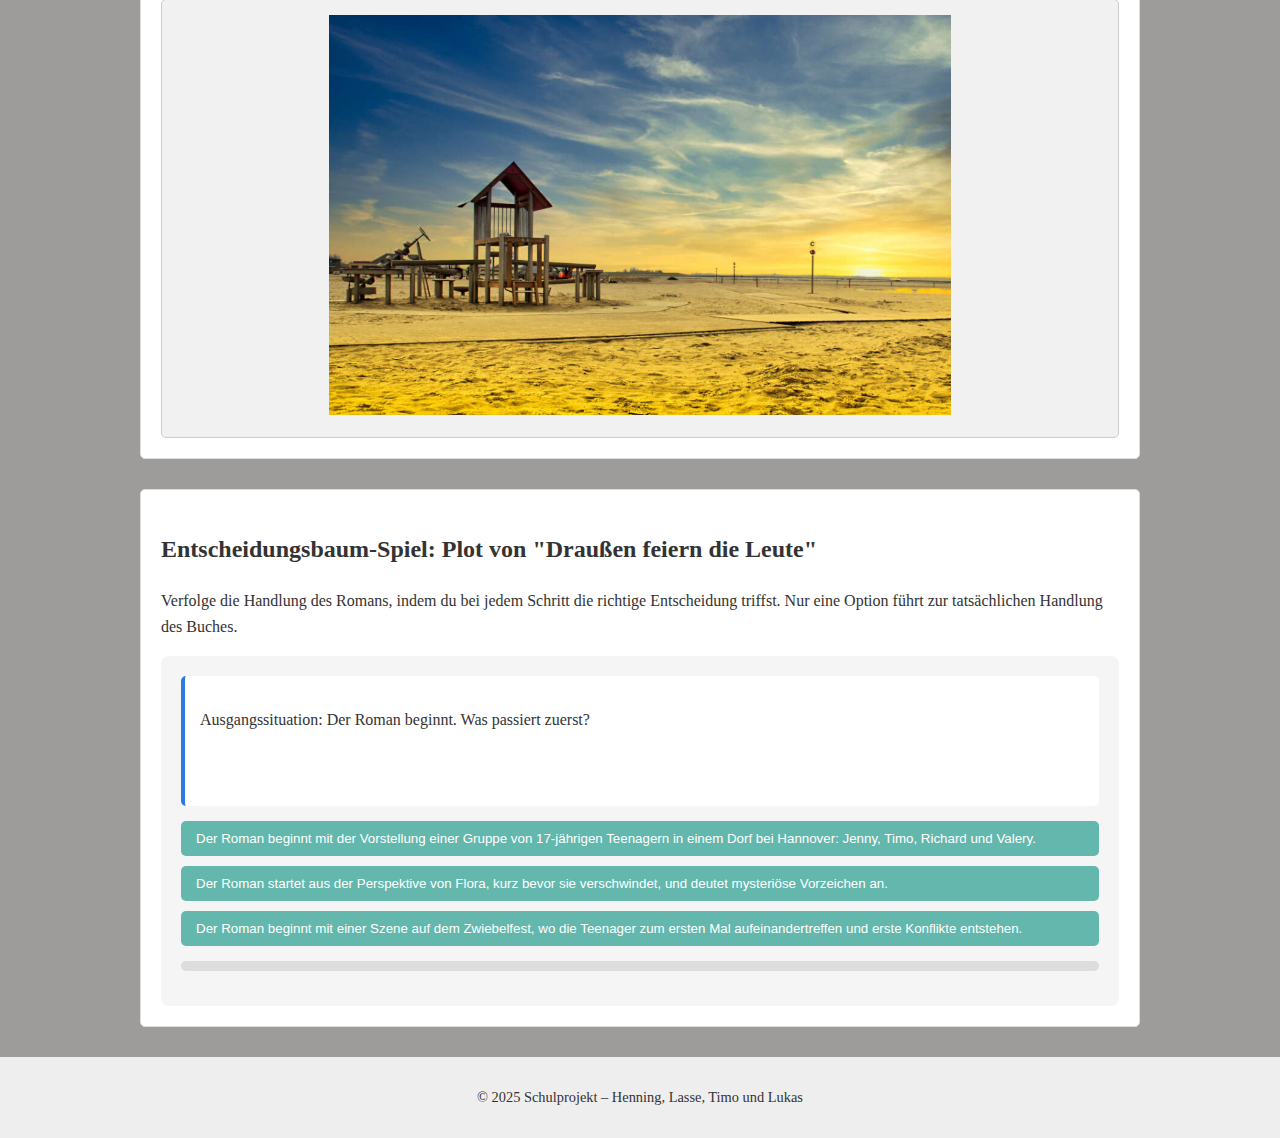
<file: gegenwartsliteratur.html>
<!DOCTYPE html>
<html lang="de">
<head>
  <meta charset="UTF-8">
  <meta name="viewport" content="width=device-width, initial-scale=1.0">
  <title>Gegenwartsliteratur – Roman "Draußen feiern die Leute"</title>
  <link rel="stylesheet" href="styles.css">
  <!-- Zusätzliche Styles für die interaktiven Elemente dieser Seite -->
  <style>
    /* Gemeinsamer Container für Abschnitte */
    .section-container {
      margin-bottom: 30px;
      padding: 15px;
      background-color: #fff;
      border: 1px solid #ddd;
      border-radius: 5px;
    }
    /* --- Figuren & Charakterisierung (Drag & Drop) --- */
    .drag-container {
      display: flex;
      justify-content: space-around;
      margin-top: 15px;
    }
    .draggable {
      padding: 10px;
      background-color: #e0e7f1;
      border: 1px solid #ccc;
      border-radius: 3px;
      cursor: grab;
      margin-bottom: 10px;
    }
    .dropzone {
      padding: 20px;
      background-color: #f9f9f9;
      border: 2px dashed #aaa;
      border-radius: 3px;
      min-height: 50px;
    }
    /* --- Word Cloud für Motive & Themen --- */
    .word-cloud {
      display: flex;
      flex-wrap: wrap;
      gap: 10px;
      margin-top: 15px;
    }
    .word-cloud span {
      background-color: #d1ecf1;
      padding: 5px 10px;
      border-radius: 5px;
      cursor: pointer;
      transition: background-color 0.3s;
    }
    .word-cloud span:hover {
      background-color: #a6dcef;
    }
    /* --- Dorfkarte (Identifikation mit dem "Dorf") --- */
    .village-map {
      position: relative;
      background-color: #eee;
      height: 300px;
      border-radius: 5px;
      margin-top: 15px;
    }
    .hotspot {
      position: absolute;
      width: 30px;
      height: 30px;
      background-color: rgba(42,122,226,0.7);
      border-radius: 50%;
      cursor: pointer;
    }
    /* --- Toggle für Magischer Realismus --- */
    .toggle-container {
      text-align: center;
      margin-top: 15px;
    }
    .toggle-button {
      background-color: #2a7ae2;
      color: white;
      border: none;
      padding: 10px 20px;
      font-size: 1em;
      border-radius: 5px;
      cursor: pointer;
      transition: background-color 0.3s;
    }
    .toggle-button:hover {
      background-color: #1e5bb8;
    }
    .toggle-content {
      margin-top: 15px;
      padding: 15px;
      background-color: #f1f1f1;
      border: 1px solid #ccc;
      border-radius: 5px;
    }
	.section-container {
        background-color: #fff;
        padding: 20px;
        margin-bottom: 30px;
        border: 1px solid #ddd;
        border-radius: 5px;
    }
    .toggle-content img {
        max-width: 100%;
        max-height: 400px;
        object-fit: contain;
    }
    .toggle-button {
        margin-bottom: 15px;
        padding: 10px;
        background-color: #251B49;
        color: white;
        border: none;
        cursor: pointer;
        border-radius: 5px;
    }
    .toggle-button:hover {
        opacity: 0.9;
    }
  </style>
</head>
<body>
  <header>
    <h1>Gegenwartsliteratur</h1>
    <h2>Roman "Draußen feiern die Leute"</h2>
    <p>Teil des Projekts: Rahmenthema 5 – Literatur und Sprache von 1945 bis zur Gegenwart</p>
  </header>
  
  <nav>
    <ul>
      <li><a href="index.html">Home</a></li>
      <li><a href="truemmerliteratur.html">Trümmerliteratur</a></li>
      <li><a href="gegenwartsliteratur.html">Gegenwartsliteratur</a></li>
    </ul>
  </nav>
  
  <main>
    <!-- 1. Figuren & Charakterisierung -->
    <section class="section-container" id="figuren">
      <h2>Figuren & Charakterisierung</h2>
      <p>Verbinde die Figuren mit ihren charakteristischen Eigenschaften.</p>
      <div class="drag-container">
        <div>
          <p><strong>Figuren:</strong></p>
          <div class="draggable" draggable="true" id="drag-richard">Richard</div>
          <div class="draggable" draggable="true" id="drag-timo">Timo</div>
          <div class="draggable" draggable="true" id="drag-valerie">Valerie</div>
          <div class="draggable" draggable="true" id="drag-jenny">Jenny</div>
        </div>
        <div>
          <p><strong>Eigenschaften:</strong></p>
          <div class="dropzone" id="drop-timo">
             •	"Grün", pflanzenartig, körperlich "anders"<br>
             •  Hat eine sehr dominante und alte Oma Else (157 Jahre)<br>
             •  Muss sich an strenge Regeln im Haus halten (Männer dürfen nicht alleine essen)<br>
             •  Protestiert gegen die Oma, indem er Nougatkissen "binst"<br>
             •  Möchte am Ende im Dorf bleiben und Petersilie pflanzen<br>
             •  Seine Schwester Isabel verschwindet ebenfalls<br>
            </div>
          <div class="dropzone" id="drop-jenny"> 
             •	 Tochter des Polizisten Manfred<br>
             •   Schwester der verschwundenen Flora<br>
             •   Kehrt nach Floras Verschwinden in die Schule zurück<br>
             •   Will anfangs nicht über Flora reden, aber dann doch<br>
             •   Möchte Flora finden und beginnt die Suche in Hannover<br>
             •   Unsicher nach dem Sex mit Richard<br>
             •   Lässt sich am Ende auf den letzten "Transport" ein<br>
            </div>
          <div class="dropzone" id="drop-richard">
             •    Verursacht Antriebslosigkeit bei anderen in seiner Nähe<br>
             •    Hat Sex mit Jenny, ist aber unsicher über ihre Gefühle<br>
             •    Verkauft Speed, um auf Partys "Energie" zu spenden<br>
             •    Beendet Beziehung mit Jenny, um sie aus seinen Speed-Geschäften herauszuhalten<br>
             •    Wirkt am Ende als "Schutzschild" für die 3D<br>
            </div>
            <div class="dropzone" id="drop-valerie">
              •   Leidet unter einer merkwürdigen Schlafkrankheit (Dauerschlaf)<br>
              •    Ihre Mutter ist besorgt über ihren Zustand<br>
              •    Sucht Hilfe bei einem Wahrsager und Martha<br>
              •    Möchte in die "Anderwelt" entfliehen<br>
              •    Verliert ihren Vater während eines Schlafanfalls<br>
              •    Nimmt Speed, um auf der Beerdigung wach zu bleiben<br>
              •    Fährt am Ende mit Martha in unbekannte Richtung davon<br>
             </div>
        </div>
      </div>
      <p id="dragFeedback" style="margin-top:10px; font-weight:bold;"></p>
    </section>
    
    <!-- 3. Motive & Themen -->
    <section class="section-container" id="motive">
      <h2>Motive & Themen</h2>
      <p>Klicke auf ein Motiv, um mehr über seine Bedeutung zu erfahren.</p>
      <div class="word-cloud">
        <span onclick="showMotiveInfo('Identitätskrise und Selbstfindung')">Identitätskrise und Selbstfindung</span>
        <span onclick="showMotiveInfo('Zugehörigkeit und Ausgrenzung')">Zugehörigkeit und Ausgrenzung</span>
        <span onclick="showMotiveInfo('Gesellschaftlicher Druck und Anpassung')">Gesellschaftlicher Druck und Anpassung</span>
        <span onclick="showMotiveInfo('Magischer Realismus und Surrealität')">Magischer Realismus und Surrealität</span>
        <span onclick="showMotiveInfo('Erwachsenwerden / Identitätssuche')">Erwachsenwerden / Identitätssuche</span>
        <span onclick="showMotiveInfo('Anderssein / Außenseitertum')">Anderssein / Außenseitertum</span>
        <span onclick="showMotiveInfo('Flucht und Eskapismus')">Flucht und Eskapismus</span>
        <span onclick="showMotiveInfo('Kriminalität und Unterwelt')">Kriminalität und Unterwelt</span>
        <span onclick="showMotiveInfo('Familie und dysfunktionale Strukturen')">Familie und dysfunktionale Strukturen</span>
        <span onclick="showMotiveInfo('Verlust und Trauer')">Verlust und Trauer</span>
        <span onclick="showMotiveInfo('Realitätsflucht vs. Realität')">Realitätsflucht vs. Realität</span>
        <span onclick="showMotiveInfo('Bewegung und Stillstand')">Bewegung und Stillstand</span>
        <span onclick="showMotiveInfo('Das Dorf als Mikrokosmos')">Das Dorf als Mikrokosmos</span>
        <span onclick="showMotiveInfo('Legenden und Mythen')">Legenden und Mythen</span>
        <span onclick="showMotiveInfo('Humor und Surrealität')">Humor und Surrealität</span>
        <span onclick="showMotiveInfo('Musik und Party')">Musik und Party</span>
        <span onclick="showMotiveInfo('Verwandlung / Metamorphose')">Verwandlung / Metamorphose</span>
      </div>
      <p id="motiveInfo" style="margin-top:10px; font-weight:bold;"></p>
    </section>
    
    
    <!-- 4. Identifikation mit dem "Dorf" -->
    <section class="section-container" id="dorf">
      <h2>Identifikation mit dem "Dorf"</h2>
      <p>Klicke auf die Hotspots der interaktiven Dorfkarte, um Konflikte und Symbole zu entdecken.</p>
      <div class="village-map" id="villageMap" style="background-image: url('bilder/dorf.png'); background-size: cover; background-position: center;">
        <!-- Beispiel-Hotspots -->
        <div class="hotspot" style="top: 50px; left: 100px;" onclick="showDorfInfo('Schule: Ort des Lernens und Zusammenhalts')"></div>
        <div class="hotspot" style="top: 150px; left: 200px;" onclick="showDorfInfo('Marktplatz: Zentrum des Gemeinschaftslebens')"></div>
        <div class="hotspot" style="top: 100px; left: 300px;" onclick="showDorfInfo('Kirche: Symbol für Tradition und Wandel')"></div>
      </div>
      <p id="dorfInfo" style="margin-top:10px; font-weight:bold;"></p>
    </section>
    
    <!-- 5. Magischer Realismus - Junge -->
    <section class="section-container" id="magischJunge">
        <h2>Magischer Realismus - Junge</h2>
        <p>Wechsle zwischen Realität und Magie beim Jungen</p>
        <div class="toggle-container">
            <button class="toggle-button" onclick="toggleMagie('boy')">Realität / Magie wechseln</button>
            <div class="toggle-content" id="magieContentBoy">
                <img id="boyImage" src='bilder/boy-original.png' alt="Junge Original">
            </div>
        </div>
    </section>

    <!-- 6. Magischer Realismus - Strand -->
    <section class="section-container" id="magischStrand">
        <h2>Magischer Realismus - Strand</h2>
        <p>Wechsle zwischen Realität und Magie am Strand</p>
        <div class="toggle-container">
            <button class="toggle-button" onclick="toggleMagie('strand')">Realität / Magie wechseln</button>
            <div class="toggle-content" id="magieContentStrand">
                <img id="strandImage" src='bilder/strand-original.jpg' alt="Strand Original">
            </div>
        </div>
    </section>

    <script>
        // Definiere die Bild-Arrays global
        const boyImages = [
            'bilder/boy-original.png', 
            'bilder/boy-magic-1.jpg', 
            'bilder/boy-magic-2.jpg'
        ];

        const strandImages = [
            'bilder/strand-original.jpg', 
            'bilder/strand-magic-1.jpg', 
            'bilder/strand-magic-2.jpg'
        ];

        function toggleMagie(type) {
            // Auswahl des richtigen Bild-Arrays
            const images = type === 'boy' ? boyImages : strandImages;
            
            // Element des aktuellen Bildes
            const imageElement = document.getElementById(type + 'Image');
            
            // Finde den aktuellen Index im Array
            const currentIndex = images.findIndex(img => 
                imageElement.src.endsWith(img.split('/').pop())
            );
            
            // Bestimme den nächsten Index
            const nextIndex = (currentIndex + 1) % images.length;
            
            // Setze das nächste Bild
            imageElement.src = images[nextIndex];
            
            // Debug-Ausgaben
            console.log(`Typ: ${type}`);
            console.log(`Aktueller Index: ${currentIndex}`);
            console.log(`Nächster Index: ${nextIndex}`);
            console.log(`Neues Bild: ${images[nextIndex]}`);
        }
    </script>
<!-- 6. Entscheidungsbaum-Spiel -->
<section class="section-container" id="entscheidungsbaum">
  <h2>Entscheidungsbaum-Spiel: Plot von "Draußen feiern die Leute"</h2>
  <p>Verfolge die Handlung des Romans, indem du bei jedem Schritt die richtige Entscheidung triffst. Nur eine Option führt zur tatsächlichen Handlung des Buches.</p>
  
  <div class="story-container">
    <div id="story-text" class="story-text">
      <p>Wie beginnt der Roman "Draußen feiern die Leute" von Sven Pfizemaier?</p>
    </div>
    
    <div id="story-choices" class="story-choices">
      <button onclick="makeChoice(1, 0)">Mit einer Beschreibung des Dorfes und seiner isolierten Lage</button>
      <button onclick="makeChoice(1, 1)">Mit einer Szene auf dem jährlichen Zwiebelfest</button>
      <button onclick="makeChoice(1, 2)">Mit Timos erster Begegnung mit Jenny</button>
    </div>
    
    <div class="story-history" id="story-history">
      <h3>Bisheriger Handlungsverlauf:</h3>
      <ul id="history-list"></ul>
    </div>
    
    <div class="story-progress">
      <div id="progress-bar" class="progress-bar"></div>
    </div>
    
    <button id="restart-button" onclick="restartStory()" style="display: none;">Geschichte neu starten</button>
  </div>
</section>

<style>
  /* Styles für das Entscheidungsbaum-Spiel */
  .story-container {
    background-color: #f5f5f5;
    padding: 20px;
    border-radius: 8px;
    margin-top: 15px;
  }
  
  .story-text {
    background-color: white;
    padding: 15px;
    border-radius: 5px;
    margin-bottom: 15px;
    min-height: 100px;
    border-left: 4px solid #2a7ae2;
  }
  
  .story-choices {
    display: flex;
    flex-direction: column;
    gap: 10px;
    margin-bottom: 15px;
  }
  
  .story-choices button {
    background-color: #64B7AC;
    color: white;
    border: none;
    padding: 10px 15px;
    border-radius: 5px;
    cursor: pointer;
    transition: background-color 0.3s;
    text-align: left;
  }
  
  .story-choices button:hover {
    background-color: #251B49;
  }
  
  .story-choices button.correct {
    background-color: #4CAF50;
  }
  
  .story-choices button.incorrect {
    background-color: #f44336;
  }
  
  .story-history {
    background-color: white;
    padding: 15px;
    border-radius: 5px;
    margin-bottom: 15px;
    border-left: 4px solid #E8060E;
  }
  
  .story-history h3 {
    margin-top: 0;
    color: #333;
  }
  
  .story-history ul {
    padding-left: 20px;
  }
  
  .story-history li {
    margin-bottom: 8px;
  }
  
  .story-progress {
    height: 10px;
    background-color: #ddd;
    border-radius: 5px;
    margin-bottom: 15px;
  }
  
  .progress-bar {
    height: 100%;
    width: 0%;
    background-color: #D12087;
    border-radius: 5px;
    transition: width 0.5s;
  }
  
  #restart-button {
    background-color: #f44336;
    color: white;
    border: none;
    padding: 10px 20px;
    border-radius: 5px;
    cursor: pointer;
    transition: background-color 0.3s;
  }
  
  #restart-button:hover {
    background-color: #d32f2f;
  }
</style>


<script>
  // Entscheidungsbaum-Spiel Logik
  const storySteps = [
      // SCHRITT 1
  {
    question: "Ausgangssituation: Der Roman beginnt. Was passiert zuerst?",
    options: [
      "Der Roman beginnt mit der Vorstellung einer Gruppe von 17-jährigen Teenagern in einem Dorf bei Hannover: Jenny, Timo, Richard und Valery.", // Correct Option
      "Der Roman startet aus der Perspektive von Flora, kurz bevor sie verschwindet, und deutet mysteriöse Vorzeichen an.",
      "Der Roman beginnt mit einer Szene auf dem Zwiebelfest, wo die Teenager zum ersten Mal aufeinandertreffen und erste Konflikte entstehen."
    ],
    correctOption: 0,
    feedback: "Der Roman beginnt mit der Vorstellung einer Gruppe von 17-jährigen Teenagern in einem Dorf bei Hannover: Jenny, Timo, Richard und Valery.",
    progress: 10
  },
  // SCHRITT 2
  {
    question: "Situation: Jennys Schwester Flora ist verschwunden. Wie wird dies im Roman thematisiert?",
    options: [
      "Flora hat eine Nachricht hinterlassen, die auf einen Streit mit der Familie und einen geplanten Ausbruch hindeutet.",
      "Jennys ältere Schwester Flora ist vor einigen Wochen verschwunden, was Jenny und die Familie belastet.", // Correct Option
      "Flora ist erst seit kurzem verschwunden, und Jenny macht sich sofort auf die Suche nach ihr."
    ],
    correctOption: 1,
    feedback: "Jennys ältere Schwester Flora ist vor einigen Wochen verschwunden, was Jenny und die Familie belastet.",
    progress: 10
  },
  // SCHRITT 3
  {
    question: "Situation: Neben Floras Verschwinden gibt es weitere beunruhigende Zeichen im Dorf. Welche?",
    options: [
      "Im Dorf häufen sich unheimliche Vorkommnisse, und die Teenager spüren eine unheimliche Präsenz.",
      "Im Dorf kursieren Gerüchte über eine mysteriöse Krankheit, die die Jugend befällt und zu Antriebslosigkeit führt.",
      "Es wird angedeutet, dass im Dorf junge Leute verschwinden, und Valerys Schlafkrankheit wird als besorgniserregend dargestellt." // Correct Option
    ],
    correctOption: 2,
    feedback: "Es wird angedeutet, dass im Dorf junge Leute verschwinden, und Valerys Schlafkrankheit wird als besorgniserregend dargestellt.",
    progress: 10
  },
  // SCHRITT 4
  {
    question: "Situation: Das jährliche Zwiebelfest rückt näher. Welche Rolle spielt es in der Geschichte?",
    options: [
      "Das Zwiebelfest im Dorf wird erwähnt und dient als Hintergrund für die kommenden Ereignisse und Eskalationen.", // Correct Option
      "Das Zwiebelfest wird als letztes großes Fest vor einer drohenden Katastrophe angekündigt.",
      "Das Zwiebelfest wird abgesagt, was die Dorfbewohner frustriert und zu Spannungen führt."
    ],
    correctOption: 0,
    feedback: "Das Zwiebelfest im Dorf wird erwähnt und dient als Hintergrund für die kommenden Ereignisse und Eskalationen.",
    progress: 10
  },
  // SCHRITT 5
  {
    question: "Situation: Jenny sucht nach Hinweisen zu Floras Verschwinden. Was entdeckt sie?",
    options: [
      "Jenny findet ein mysteriöses Amulett in Floras Zimmer, das eine unheimliche Ausstrahlung hat.",
      "Jenny findet einen versteckten Brief von Flora, in dem diese um Hilfe bittet und Andeutungen über eine Gefahr im Dorf macht.",
      "Jenny findet in Floras Zimmer einen Schuhkarton mit Notizen. Sie beginnt, diese zu lesen und findet Hinweise auf Floras Unzufriedenheit und einen mysteriösen \"Rasputin\"." // Correct Option
    ],
    correctOption: 2,
    feedback: "Jenny findet in Floras Zimmer einen Schuhkarton mit Notizen. Sie beginnt, diese zu lesen und findet Hinweise auf Floras Unzufriedenheit und einen mysteriösen \"Rasputin\".",
    progress: 10
  },
  // SCHRITT 6
  {
    question: "Situation: Jennys Vater Manfred, der Polizist ist, reagiert auf Floras Verschwinden und Jennys Suche. Wie?",
    options: [
      "Manfred bittet Jenny um Hilfe bei der Suche, da er als Polizist in seinen Ermittlungen nicht weiterkommt und auf Jennys Intuition hofft.",
      "Manfred verbietet Jenny, weiter nach Flora zu suchen, da er „die Ermittlungen der Polizei nicht gefährden will“.",
      "Jennys Vater, Polizist Manfred, reagiert gestresst auf Floras Verschwinden und räumt Floras Zimmer aus, was zu Spannungen mit Jenny führt." // Correct Option
    ],
    correctOption: 2,
    feedback: "Jennys Vater, Polizist Manfred, reagiert gestresst auf Floras Verschwinden und räumt Floras Zimmer aus, was zu Spannungen mit Jenny führt.",
    progress: 10
  },
  // SCHRITT 7
  {
    question: "Situation: Timo lebt unter ungewöhnlichen familiären Regeln. Welche sind das und wie reagiert er?",
    options: [
      "Bei Timo zu Hause gibt es bizarre Regeln, die von seiner Großmutter Else aufgestellt wurden, insbesondere die Regel, dass Männer nicht alleine essen dürfen. Timo rebelliert dagegen.", // Correct Option
      "Timos Familie hat eine lange Tradition von abergläubischen Bräuchen, die Timo lächerlich findet, aber respektieren muss.",
      "Timos Familie befolgt strenge religiöse Regeln, die Timo zunehmend einengen und von seinen Freunden isolieren."
    ],
    correctOption: 0,
    feedback: "Bei Timo zu Hause gibt es bizarre Regeln, die von seiner Großmutter Else aufgestellt wurden, insbesondere die Regel, dass Männer nicht alleine essen dürfen. Timo rebelliert dagegen.",
    progress: 10
  },
  // SCHRITT 8
  {
    question: "Situation: Der Dorfdrogendealer Schmauser verbreitet Gerüchte. Über wen und was?",
    options: [
      "Schmauser, der Dorfdrogendealer, verbreitet Gerüchte über Rasputin und dessen Verbindung zu Area 51 und dem Verschwinden von Leuten.", // Correct Option
      "Schmauser erzählt von einer alten Legende des Dorfes über ein mysteriöses Wesen, das in den Wäldern lebt und junge Menschen in seinen Bann zieht.",
      "Schmauser behauptet, dass Flora freiwillig mit einer Gruppe von Aussteigern weggegangen ist und in einer Kommune lebt."
    ],
    correctOption: 0,
    feedback: "Schmauser, der Dorfdrogendealer, verbreitet Gerüchte über Rasputin und dessen Verbindung zu Area 51 und dem Verschwinden von Leuten.",
    progress: 10
  },
  // SCHRITT 9
  {
    question: "Situation: Floras Aufzeichnungen geben weitere Einblicke. Was enthüllen sie?",
    options: [
      "Eine kursiv gedruckte Aufzeichnung von Flora deutet darauf hin, dass sie mit Martha in Hannover war und unglücklich im Dorf ist. Sie erwähnt den Wunsch, mit Rasputin zu sprechen.", // Correct Option
      "Flora beschreibt in ihren Notizen beängstigende Träume und Visionen, die sie mit Hannover und einer unheilvollen Begegnung in Verbindung bringt.",
      "Floras Notizen enthalten kryptische Hinweise auf einen geheimen Treffpunkt in Hannover und eine Person namens \"M\"."
    ],
    correctOption: 0,
    feedback: "Eine kursiv gedruckte Aufzeichnung von Flora deutet darauf hin, dass sie mit Martha in Hannover war und unglücklich im Dorf ist. Sie erwähnt den Wunsch, mit Rasputin zu sprechen.",
    progress: 10
  },
  // SCHRITT 10
  {
    question: "Situation: Jenny und Richard nähern sich an. Was passiert zwischen ihnen?",
    options: [
      "Jenny und Richard geraten in einen Streit, als Richard Jennys Suche nach Flora als \"übertrieben\" abtut und ihr vorwirft, das Zwiebelfest zu verderben.",
      "Jenny und Richard verbringen einen romantischen Abend auf dem Zwiebelfest, aber Jenny bleibt emotional distanziert und unnahbar.",
      "Jenny und Richard schlafen miteinander. Jenny ist danach unsicher, ob sie das wirklich wollte, aber Richard findet es \"chillig\". Sie sprechen kurz über Drogen und Rasputin." // Correct Option
    ],
    correctOption: 2,
    feedback: "Jenny und Richard schlafen miteinander. Jenny ist danach unsicher, ob sie das wirklich wollte, aber Richard findet es \"chillig\". Sie sprechen kurz über Drogen und Rasputin.",
    progress: 10
  },
  // SCHRITT 11
  {
    question: "Situation: Zwiebelfest-Eskalation. Wie äußert sich das?",
    options: [
      "Das Zwiebelfest erreicht seinen Höhepunkt mit starkem Alkoholkonsum und hochkochenden Emotionen.", // Correct Option
      "Ein plötzliches Unwetter zieht über das Zwiebelfest und sorgt für Chaos und Panik unter den Besuchern.",
      "Auf dem Zwiebelfest kommt es zu einer öffentlichen Auseinandersetzung zwischen verschiedenen Dorffamilien, die alte Konflikte neu entfacht."
    ],
    correctOption: 0,
    feedback: "Das Zwiebelfest erreicht seinen Höhepunkt mit starkem Alkoholkonsum und hochkochenden Emotionen.",
    progress: 10
  },
  // SCHRITT 12
  {
    question: "Situation: Diebstahl der 3D. Was tun sie auf dem Zwiebelfest?",
    options: [
      "Dima, Danik und Dr. Dobrin (die 3D) stehlen Plastikbecher auf dem Zwiebelfest.", // Correct Option
      "Die 3D planen, den Getränkestand des Zwiebelfestes auszurauben, um an Bargeld zu gelangen.",
      "Die 3D versuchen, betrunkenen Festbesuchern Wertsachen zu entwenden, werden aber fast erwischt."
    ],
    correctOption: 0,
    feedback: "Dima, Danik und Dr. Dobrin (die 3D) stehlen Plastikbecher auf dem Zwiebelfest.",
    progress: 10
  },
  // SCHRITT 13
  {
    question: "Situation: Manfreds Auftrag an die 3D. Was will er von ihnen?",
    options: [
      "Manfred verhaftet die 3D auf dem Zwiebelfest, bietet ihnen aber an, die Strafe zu mildern, wenn sie als Informanten für ihn arbeiten.",
      "Manfred bietet den 3D einen Deal an: Wenn sie ihm helfen, die verschwundenen Jugendlichen zu finden, wird er ihre kriminellen Aktivitäten ignorieren.",
      "Jennys Vater Manfred, inkognito auf dem Zwiebelfest, ertappt die 3D und erpresst sie. Er beauftragt sie, Jenny zu beobachten und ihm Informationen zu liefern, im Gegenzug lässt er sie weiterhin Gras verkaufen." // Correct Option
    ],
    correctOption: 2,
    feedback: "Jennys Vater Manfred, inkognito auf dem Zwiebelfest, ertappt die 3D und erpresst sie. Er beauftragt sie, Jenny zu beobachten und ihm Informationen zu liefern, im Gegenzug lässt er sie weiterhin Gras verkaufen.",
    progress: 10
  },
  // SCHRITT 14
  {
    question: "Situation: Die 3D reagieren auf Manfreds Auftrag. Wie verändern sie ihre Aktivitäten?",
    options: [
      "Die 3D beschließen, Manfreds Angebot anzunehmen und professioneller in den Drogenhandel einzusteigen, um nicht mehr klauen zu müssen.", // Correct Option
      "Die 3D beschließen, Manfred zu täuschen und ihm falsche Informationen über Jenny zu liefern, während sie ihre eigenen kriminellen Geschäfte weiterführen.",
      "Die 3D lehnen Manfreds Angebot zunächst ab, da sie befürchten, als \"Verräter\" im Dorf dazustehen."
    ],
    correctOption: 0,
    feedback: "Die 3D beschließen, Manfreds Angebot anzunehmen und professioneller in den Drogenhandel einzusteigen, um nicht mehr klauen zu müssen.",
    progress: 10
  },
  // SCHRITT 15
  {
    question: "Situation: Informationen über Rasputin. Wo finden sie Hinweise?",
    options: [
      "Richard, der Kontakte zu älteren Jugendlichen im Dorf hat, hört Gerüchte über Rasputin und dessen dubiose Geschäfte.",
      "Jenny findet in Floras Notizen eine Telefonnummer, die zu Martha führt, einer Kontaktperson von Rasputin.",
      "In der Dorfkneipe \"Zum Strick\" tauschen Jenny, Valery, Timo und Richard Informationen aus. Schmauser erwähnt, dass Rasputin mit den verschwundenen Leuten zu tun haben soll. Jenny erinnert sich, dass Flora Rasputin in ihren Notizen erwähnte." // Correct Option
    ],
    correctOption: 2,
    feedback: "In der Dorfkneipe \"Zum Strick\" tauschen Jenny, Valery, Timo und Richard Informationen aus. Schmauser erwähnt, dass Rasputin mit den verschwundenen Leuten zu tun haben soll. Jenny erinnert sich, dass Flora Rasputin in ihren Notizen erwähnte.",
    progress: 10
  },
  // SCHRITT 16
  {
    question: "Situation: Jenny zieht Schlüsse aus den Informationen. Was beschließt sie zu tun?",
    options: [
      "Jenny beschließt, nach Hannover zu fahren, um nach Flora und Rasputin zu suchen.", // Correct Option
      "Jenny beschließt, zunächst im Dorf zu bleiben und weitere Nachforschungen anzustellen, bevor sie nach Hannover fährt.",
      "Jenny beschließt, Martha in Hannover zu kontaktieren, in der Hoffnung, dass diese ihr Informationen über Flora geben kann."
    ],
    correctOption: 0,
    feedback: "Jenny beschließt, nach Hannover zu fahren, um nach Flora und Rasputin zu suchen.",
    progress: 10
  },
  // SCHRITT 17
  {
    question: "Situation: Timos Strafe. Timo bricht gegen die Regeln seiner Oma. Wie wird er bestraft?",
    options: [
      "Oma Else belegt Timo mit einem Fluch, der ihm Unglück bringen soll, weil er gegen ihre Regeln verstoßen hat.",
      "Timo wird von seiner Oma Else in seinem Zimmer eingesperrt, um ihn für seinen Ungehorsam zu bestrafen.",
      "Timo wird von seiner Oma Else erwischt, wie er alleine isst und wird hart bestraft. Seine Schwester Isabel reagiert hilflos." // Correct Option
    ],
    correctOption: 2,
    feedback: "Timo wird von seiner Oma Else erwischt, wie er alleine isst und wird hart bestraft. Seine Schwester Isabel reagiert hilflos.",
    progress: 10
  },
  // SCHRITT 18
  {
    question: "Situation: Isabels Verschwinden. Nach Timos Bestrafung verschwindet auch seine Schwester Isabel. Was deutet ihr Verschwinden an?",
    options: [
      "Timos Schwester Isabel verschwindet plötzlich, offenbar freiwillig.", // Correct Option
      "Isabel wird von Oma Else weggeschickt, um \"Buße\" für Timos Verhalten zu tun.",
      "Isabel flieht aus dem Haus, um Timo vor Oma Else zu schützen und ihn von den strengen Regeln zu befreien."
    ],
    correctOption: 0,
    feedback: "Timos Schwester Isabel verschwindet plötzlich, offenbar freiwillig.",
    progress: 10
  },
  // SCHRITT 19
  {
    question: "Situation: Richards Speed-Idee. Richard hat eine neue Geschäftsidee für die 3D. Welche?",
    options: [
      "Richard schlägt den 3D vor, Speed zu verkaufen und eine \"Marktlücke\" auf seiner Party zu nutzen.", // Correct Option
      "Richard plant, die 3D für den Diebstahl von Alkohol auf seiner Party einzusetzen, um Kosten zu sparen.",
      "Richard will die 3D dazu bringen, für ihn als Geldeintreiber zu arbeiten und seine Partygäste zur Kasse zu bitten."
    ],
    correctOption: 0,
    feedback: "Richard schlägt den 3D vor, Speed zu verkaufen und eine \"Marktlücke\" auf seiner Party zu nutzen.",
    progress: 10
  },
  // SCHRITT 20
  {
    question: "Situation: Valerys Wahrsagerbesuch. Valerys Mutter sucht Hilfe für Valerys Schlafkrankheit. Wo suchen sie diese?",
    options: [
      "Valerys Mutter sucht Rat bei einer traditionellen Heilerin im Dorf, die Valery mit Kräutern und Beschwörungen behandeln will.",
      "Valerys Mutter bringt sie zu einem Arzt in Wolfsburg, der jedoch ratlos ist und keine organische Ursache für die Schlafkrankheit findet.",
      "Valery wird von ihrer Mutter zu einem Wahrsager in Wolfsburg geschleppt, um ihr Schlafproblem zu lösen. Der Wahrsager kann ihr nicht helfen, verweist sie aber an Martha." // Correct Option
    ],
    correctOption: 2,
    feedback: "Valery wird von ihrer Mutter zu einem Wahrsager in Wolfsburg geschleppt, um ihr Schlafproblem zu lösen. Der Wahrsager kann ihr nicht helfen, verweist sie aber an Martha.",
    progress: 10
  },
  // SCHRITT 21
  {
    question: "Situation: Valery kontaktiert Martha. Valery folgt dem Rat des Wahrsagers. Wen kontaktiert sie?",
    options: [
      "Valery ruft Martha an.", // Correct Option
      "Valery findet Martha auf einer Online-Plattform für spirituelle Lebensberatung und chattet mit ihr.",
      "Valery schreibt Martha eine E-Mail, in der sie um Hilfe und Rat bittet."
    ],
    correctOption: 0,
    feedback: "Valery ruft Martha an.",
    progress: 10
  },
  // SCHRITT 22
  {
    question: "Situation: Die 3D als Dorfdealer. Die 3D entwickeln sich weiter im Drogenhandel. Was planen sie als Nächstes?",
    options: [
      "Die 3D werden zu professionellen Dorfdealern und beschließen, Gras in Hannover zu besorgen, aber für Speed müssen sie zu Rasputin persönlich.", // Correct Option
      "Die 3D denken darüber nach, aus dem Drogengeschäft auszusteigen, da es ihnen zu gefährlich wird und sie sich von Manfred bedroht fühlen.",
      "Die 3D planen, ihr Drogengeschäft auf das benachbarte Dorf auszudehnen und dort neue Kunden zu gewinnen."
    ],
    correctOption: 0,
    feedback: "Die 3D werden zu professionellen Dorfdealern und beschließen, Gras in Hannover zu besorgen, aber für Speed müssen sie zu Rasputin persönlich.",
    progress: 10
  },
  // SCHRITT 23
  {
    question: "Situation: Dr. Dobrin trifft Rasputin. Um an Speed zu gelangen, muss Dr. Dobrin ein gefährliches Treffen eingehen. Mit wem?",
    options: [
      "Dr. Dobrin muss unter gefährlichen Bedingungen Rasputin treffen, um Speed zu beschaffen. Rasputin, der sich als Eule bezeichnet, redet hypnotisch und philosophisch und bietet Speed und \"eine andere Welt\" an.", // Correct Option
      "Dr. Dobrin muss in einen verlassenen Lagerhalle am Stadtrand von Hannover gehen, um dort von einem unbekannten Mittelsmann das Speed zu übernehmen.",
      "Dr. Dobrin trifft sich heimlich mit Martha in Hannover, die ihm Speed besorgen soll, aber er traut ihr nicht ganz."
    ],
    correctOption: 0,
    feedback: "Dr. Dobrin muss unter gefährlichen Bedingungen Rasputin treffen, um Speed zu beschaffen. Rasputin, der sich als Eule bezeichnet, redet hypnotisch und philosophisch und bietet Speed und \"eine andere Welt\" an.",
    progress: 10
  },
  // SCHRITT 24
  {
    question: "Situation: Martha erzählt von der \"Anderwelt\". Martha erklärt Valery das Konzept von Rasputins \"Anderwelt\". Wie beschreibt sie diesen Ort?",
    options: [
      "Martha zeigt Valery Fotos von einer paradiesischen Insel in Südengland, wo Rasputin angeblich ein luxuriöses Retreat für Aussteiger betreibt.",
      "Martha schickt Valery eine Audio-Nachricht, in der sie von einer spirituellen Gemeinschaft in den Bergen schwärmt, wo man inneren Frieden finden kann.",
      "Martha trifft sich mit Valerie und erzählt ihr von der \"Anderwelt\" Rasputins, einem Ort der Bewegung und Sicherheit." // Correct Option
    ],
    correctOption: 2,
    feedback: "Martha trifft sich mit Valerie und erzählt ihr von der \"Anderwelt\" Rasputins, einem Ort der Bewegung und Sicherheit.",
    progress: 10
  },
  // SCHRITT 25
  {
    question: "Situation: Richards Speed-Party. Richards Party eskaliert. Warum gerät sie außer Kontrolle?",
    options: [
      "Richard veranstaltet eine Party und mischt Speed in die Bowle, ohne die meisten Gäste zu informieren. Die Party eskaliert.", // Correct Option
      "Richards Party gerät aus den Fugen, weil Richard selbst unter dem Einfluss von Drogen die Kontrolle verliert und die Situation eskaliert.",
      "Auf Richards Party tauchen unerwartet rivalisierende Drogendealer auf, die für Chaos und Gewalt sorgen."
    ],
    correctOption: 0,
    feedback: "Richard veranstaltet eine Party und mischt Speed in die Bowle, ohne die meisten Gäste zu informieren. Die Party eskaliert.",
    progress: 10
  },
  // SCHRITT 26
  {
    question: "Situation: Marthas Leere und Rasputins Aufklärung. Martha ist unzufrieden und kontaktiert Rasputin. Was erfährt sie von ihm?",
    options: [
      "Martha fühlt sich leer und sinnlos und ruft Rasputin an, um in die \"Anderwelt\" zu gehen. Rasputin klärt sie darüber auf, dass es keine \"Anderwelt\" gibt, sondern Chillmark, eine unterirdische Grasplantage in England, wo Menschen zur Zwangsarbeit geschickt werden.", // Correct Option
      "Martha fragt Rasputin nach dem spirituellen Sinn der \"Anderwelt\", aber Rasputin reagiert ausweichend und betont nur die materiellen Vorteile des Grasplantagen-Projekts.",
      "Martha beichtet Rasputin ihre Zweifel an seinem \"Anderwelt\"-Konzept, woraufhin Rasputin sie bedroht und unter Druck setzt, weiterhin Kandidaten für Chillmark zu rekrutieren."
    ],
    correctOption: 0,
    feedback: "Martha fühlt sich leer und sinnlos und ruft Rasputin an, um in die \"Anderwelt\" zu gehen. Rasputin klärt sie darüber auf, dass es keine \"Anderwelt\" gibt, sondern Chillmark, eine unterirdische Grasplantage in England, wo Menschen zur Zwangsarbeit geschickt werden.",
    progress: 10
  },
  // SCHRITT 27
  {
    question: "Situation: Valery will mit Martha gehen. Valery trifft eine folgenschwere Entscheidung. Welche?",
    options: [
      "Valery entscheidet sich im letzten Moment gegen die \"Anderwelt\", warnt aber Jenny vor Martha und Rasputin.",
      "Valery beschließt, gemeinsam mit Martha nach Flora zu suchen, da sie glaubt, dass Martha mehr über Floras Verbleib weiß.",
      "Valery kontaktiert Martha und will in die \"Anderwelt\" bzw. nach Chillmark mitkommen. Sie verschwindet Wochenlang und schläft lange." // Correct Option
    ],
    correctOption: 2,
    feedback: "Valery kontaktiert Martha und will in die \"Anderwelt\" bzw. nach Chillmark mitkommen. Sie verschwindet Wochenlang und schläft lange.",
    progress: 10
  },
  // SCHRITT 28
  {
    question: "Situation: Richards Speed-Handel. Richard vertieft sich in den Drogenhandel. Was sind die Konsequenzen?",
    options: [
      "Richards Speed-Handel gerät ins Visier der Polizei, und er muss um seine Freiheit fürchten.",
      "Richard wird abhängig von Speed und verliert zunehmend die Kontrolle über sein Leben und seine Geschäfte.",
      "Richard verkauft Speed im Dorf und beendet seine Beziehung mit Jenny, um sie nicht in die Drogengeschäfte hineinzuziehen." // Correct Option
    ],
    correctOption: 2,
    feedback: "Richard verkauft Speed im Dorf und beendet seine Beziehung mit Jenny, um sie nicht in die Drogengeschäfte hineinzuziehen.",
    progress: 10
  },
  // SCHRITT 29
  {
    question: "Situation: Valerys Vater stirbt. Während Valerys langem Schlaf geschieht ein tragisches Ereignis. Welches?",
    options: [
      "Valerys Vater stirbt, während sie schläft. Sie wacht zur Beerdigung auf und nimmt Speed, um nicht einzuschlafen.", // Correct Option
      "Valerys Haus brennt während ihres Schlafes nieder, und sie verliert all ihren Besitz.",
      "Valerys Mutter erleidet einen schweren Nervenzusammenbruch aufgrund von Valerys Zustand und der allgemeinen Situation im Dorf."
    ],
    correctOption: 0,
    feedback: "Valerys Vater stirbt, während sie schläft. Sie wacht zur Beerdigung auf und nimmt Speed, um nicht einzuschlafen.",
    progress: 10
  },
  // SCHRITT 30
  {
    question: "Situation: Rasputins \"letzter Transport\". Rasputin plant eine finale Aktion. Welche?",
    options: [
      "Rasputin inszeniert seinen eigenen Tod, um unterzutauchen und seinen illegalen Geschäften im Untergrund weiter nachzugehen.",
      "Rasputin plant, seine gesamte Operation nach Chillmark zu verlegen und das Dorf endgültig zu verlassen.",
      "Rasputin überzeugt Martha, einen letzten großen Transport nach Chillmark zu organisieren." // Correct Option
    ],
    correctOption: 2,
    feedback: "Rasputin überzeugt Martha, einen letzten großen Transport nach Chillmark zu organisieren.",
    progress: 10
  },
  // SCHRITT 31
  {
    question: "Situation: Rasputins Rede und Razia. Rasputins Plan kulminiert. Was passiert bei der \"Infoveranstaltung\"?",
    options: [
      "Auf einer Infoveranstaltung für den \"Transport\" hält Rasputin eine sektenartige Rede. Die Polizei stürmt die Veranstaltung (Razia). Rasputin, Jenny und Dr. Dobrin können fliehen.", // Correct Option
      "Die \"Infoveranstaltung\" wird von Dorfbewohnern gestürmt, die Rasputin zur Rede stellen und die Wahrheit über die verschwundenen Jugendlichen erfahren wollen.",
      "Auf der \"Infoveranstaltung\" kommt es zu einer Konfrontation zwischen Rasputin und einer rivalisierenden kriminellen Organisation."
    ],
    correctOption: 0,
    feedback: "Auf einer Infoveranstaltung für den \"Transport\" hält Rasputin eine sektenartige Rede. Die Polizei stürmt die Veranstaltung (Razia). Rasputin, Jenny und Dr. Dobrin können fliehen.",
    progress: 10
  },
  // SCHRITT 32
  {
    question: "Situation: Omas Tod und Petersilie. Timos Oma Else stirbt. Welche Auswirkungen hat das auf Timo?",
    options: [
      "Timos Oma Else stirbt. Timo beschließt, im Dorf zu bleiben und sich dem Garten und der Petersilie zu widmen.", // Correct Option
      "Timos Oma Else stirbt und hinterlässt ein emotionales Vakuum in Timos Leben, das ihn tiefer in seine Isolation treibt.",
      "Timos Oma Else hinterlässt Timo ein mysteriöses Erbe, das ihn vor eine schwierige Entscheidung stellt."
    ],
    correctOption: 0,
    feedback: "Timos Oma Else stirbt. Timo beschließt, im Dorf zu bleiben und sich dem Garten und der Petersilie zu widmen.",
    progress: 10
  },
  // SCHRITT 33
  {
    question: "Situation: Ende des Drogenhandels. Die Drogenverkäufe der 3D finden ein Ende. Wie?",
    options: [
      "Die 3D werden von rivalisierenden Dealern bedroht und müssen ihr Drogengeschäft aufgeben, um sich und ihre Familien zu schützen.",
      "Die 3D werden von der Polizei verhaftet und ihr Drogengeschäft wird aufgedeckt.",
      "Die 3D beenden ihren Drogenverkauf. Richard ist enttäuscht, findet aber einen Moment der Normalität mit den 3D beim Biertrinken." // Correct Option
    ],
    correctOption: 2,
    feedback: "Die 3D beenden ihren Drogenverkauf. Richard ist enttäuscht, findet aber einen Moment der Normalität mit den 3D beim Biertrinken.",
    progress: 10
  },
  // SCHRITT 34
  {
    question: "Situation: Richards \"Schutzschild\". Manfred will mit den 3D abrechnen. Wie wehren sie sich?",
    options: [
      "Richard nutzt seine Fähigkeit, Energie zu ziehen, um Manfred abzuwehren, als dieser mit den 3D abrechnen will.", // Correct Option
      "Die 3D fliehen aus dem Dorf, um Manfred und den Konsequenzen ihrer Drogengeschäfte zu entgehen.",
      "Die 3D verraten Manfred Informationen über Rasputins Organisation, um sich vor seiner Rache zu schützen."
    ],
    correctOption: 0,
    feedback: "Richard nutzt seine Fähigkeit, Energie zu ziehen, um Manfred abzuwehren, als dieser mit den 3D abrechnen will.",
    progress: 10
  },
  // SCHRITT 35
  {
    question: "Situation: Jennys und Valerys Flucht mit Martha. Jenny und Valery treffen eine gemeinsame Entscheidung. Welche?",
    options: [
      "Jenny und Valery machen sich tatsächlich auf den Weg zum \"letzten Transport\". Martha holt Valery mit dem Auto ab, und die beiden fahren gemeinsam weg. Jennys Schicksal bleibt offen.", // Correct Option
      "Jenny und Valery trennen sich. Jenny beschließt, alleine nach Flora zu suchen, während Valery sich Martha anschließt in der Hoffnung, ihre Schlafkrankheit zu heilen.",
      "Jenny und Valery entscheiden sich im letzten Moment gegen Martha und die \"Anderwelt\" und versuchen, die Polizei über Rasputins Machenschaften zu informieren."
    ],
    correctOption: 0,
    feedback: "Jenny und Valery machen sich tatsächlich auf den Weg zum \"letzten Transport\". Martha holt Valery mit dem Auto ab, und die beiden fahren gemeinsam weg. Jennys Schicksal bleibt offen.",
    progress: 10
  },
  // SCHRITT 36
  {
    question: "Situation: Epilog: Weihnachten und Weiterleben. Der Roman findet ein offenes Ende mit einem Epilog. Was thematisiert dieser?",
    options: [
      "Der Epilog deutet an, dass Rasputin und seine Organisation weiterhin aktiv sind und dass das Verschwinden von Jugendlichen im Dorf kein Ende gefunden hat.",
      "Der Epilog zeigt Jenny, die Jahre später ins Dorf zurückkehrt und versucht, mit ihrer Vergangenheit abzuschließen und Antworten auf Floras Verschwinden zu finden.",
      "Ein kurzer Epilog thematisiert das Weitergehen des Lebens im Dorf, insbesondere die Vorbereitung des Weihnachtsmarktes, trotz des Verschwindens der Teenager. Das Leben geht weiter, der Einzelhandel darf nicht leiden. Der Roman endet offen." // Correct Option
    ],
    correctOption: 2,
    feedback: "Ein kurzer Epilog thematisiert das Weitergehen des Lebens im Dorf, insbesondere die Vorbereitung des Weihnachtsmarktes, trotz des Verschwindens der Teenager. Das Leben geht weiter, der Einzelhandel darf nicht leiden. Der Roman endet offen.",
    progress: 10
  }

];

  
  let currentStep = 0;
  let historyItems = [];
  
  function makeChoice(stepIndex, choiceIndex) {
    const step = storySteps[stepIndex - 1];
    const choices = document.getElementById('story-choices');
    const buttons = choices.getElementsByTagName('button');
    
    // Markiere die gewählte Option
    for (let i = 0; i < buttons.length; i++) {
      if (i === choiceIndex) {
        if (choiceIndex === step.correctOption) {
          buttons[i].classList.add('correct');
        } else {
          buttons[i].classList.add('incorrect');
        }
      }
    }
    
    // Wenn die Wahl falsch ist, nichts weiter tun
    if (choiceIndex !== step.correctOption) {
      setTimeout(() => {
        for (let button of buttons) {
          button.classList.remove('incorrect');
        }
      }, 1500);
      return;
    }
    
    // Füge die korrekte Wahl zur Historie hinzu
    historyItems.push(`<strong>Schritt ${stepIndex}:</strong> ${step.options[step.correctOption]} - ${step.feedback}`);
    updateHistory();
    
    // Aktualisiere den Fortschrittsbalken
    document.getElementById('progress-bar').style.width = `${step.progress}%`;
    
    // Gehe zum nächsten Schritt oder beende das Spiel
    currentStep++;
    
    if (currentStep < storySteps.length) {
      // Zeige den nächsten Schritt an
      setTimeout(() => {
        const nextStep = storySteps[currentStep];
        document.getElementById('story-text').innerHTML = `<p>${nextStep.question}</p>`;
        
        let choicesHTML = '';
        nextStep.options.forEach((option, index) => {
          choicesHTML += `<button onclick="makeChoice(${currentStep + 1}, ${index})">${option}</button>`;
        });
        
        document.getElementById('story-choices').innerHTML = choicesHTML;
      }, 1000);
    } else {
      // Spiel beendet
      setTimeout(() => {
        document.getElementById('story-text').innerHTML = `
          <p><strong>Herzlichen Glückwunsch!</strong></p>
          <p>Du hast die gesamte Handlung des Romans "Draußen feiern die Leute" von Sven Pfizemaier erfolgreich nachvollzogen.</p>
          <p>Der Roman thematisiert die Suche nach Identität, das Gefühl des Andersseins in einer konformistischen Gemeinschaft und die Kraft, die in der Akzeptanz von Unterschieden liegt.</p>
        `;
        document.getElementById('story-choices').innerHTML = '';
        document.getElementById('restart-button').style.display = 'block';
      }, 1000);
    }
  }
  
  function updateHistory() {
    const historyList = document.getElementById('history-list');
    historyList.innerHTML = '';
    
    historyItems.forEach(item => {
      const li = document.createElement('li');
      li.innerHTML = item;
      historyList.appendChild(li);
    });
    
    // Verstecke die Historie, wenn sie leer ist
    document.getElementById('story-history').style.display = historyItems.length > 0 ? 'block' : 'none';
  }
  
  function restartStory() {
    currentStep = 0;
    historyItems = [];
    updateHistory();
    
    const firstStep = storySteps[0];
    document.getElementById('story-text').innerHTML = `<p>${firstStep.question}</p>`;
    
    let choicesHTML = '';
    firstStep.options.forEach((option, index) => {
      choicesHTML += `<button onclick="makeChoice(1, ${index})">${option}</button>`;
    });
    
    document.getElementById('story-choices').innerHTML = choicesHTML;
    document.getElementById('progress-bar').style.width = '0%';
    document.getElementById('restart-button').style.display = 'none';
  }
  
  // Initialisierung des Spiels beim Laden
  window.addEventListener('load', function() {
    document.getElementById('story-history').style.display = 'none';
    restartStory();
  });
</script>
  </main>
  
  <footer>
    <p>&copy; 2025 Schulprojekt – Henning, Lasse, Timo und Lukas</p>
  </footer>
  
  <script>
    /* --- Figuren & Charakterisierung: Drag & Drop --- */
    let draggedElement = null;
    document.querySelectorAll('.draggable').forEach(item => {
      item.addEventListener('dragstart', function(e) {
        draggedElement = this;
      });
    });
    document.querySelectorAll('.dropzone').forEach(zone => {
      zone.addEventListener('dragover', function(e) {
        e.preventDefault();
      });
      zone.addEventListener('drop', function(e) {
        e.preventDefault();
        if(draggedElement) {
          // Überprüfe, ob die zugewiesene ID passt
          const dropId = this.id.split('-')[1];
          const dragId = draggedElement.id.split('-')[1];
          if(dropId === dragId) {
            this.textContent = draggedElement.textContent + " – passende Zuordnung!";
            document.getElementById('dragFeedback').textContent = "Richtig zugeordnet!";
          } else {
            document.getElementById('dragFeedback').textContent = "Falsche Zuordnung, versuche es nochmal.";
          }
        }
      });
    });
    
    /* --- Plot-Darstellung --- */
    const plotEvents = [
      "Das Dorf wird vorgestellt.",
      "Timo, Jenny und Richard werden als Außenseiter charakterisiert.",
      "Ein Konflikt rund ums Zwiebelfest entsteht.",
      "Die Suche nach den Vermissten beginnt.",
      "Unerwartete Wendungen führen zu einer großen Party."
    ];
    let currentPlotIndex = 0;
    function showNextPlot() {
      if (currentPlotIndex < plotEvents.length) {
        document.getElementById('plotEvent').textContent = plotEvents[currentPlotIndex];
        currentPlotIndex++;
      } else {
        document.getElementById('plotEvent').textContent = "Alle Ereignisse wurden angezeigt.";
      }
    }
    
    /* --- Motive & Themen --- */
    function showMotiveInfo(motive) {
  let info = "";
  switch(motive) {
    case "Identitätskrise und Selbstfindung":
      info = "Die Protagonisten kämpfen mit der Frage, wer sie wirklich sind und wie sie sich in eine starr strukturierte Gesellschaft einfügen sollen. Timo, Valerie und Richard stehen für verschiedene Ansätze, ihren Platz in der Welt zu finden und sich selbst zu erkennen. Zentrale Themen des Coming-of-Age und der Selbstfindung, durchzogen von Selbstzweifeln, aber auch der Hoffnung auf Veränderung.";
      break;
    case "Zugehörigkeit und Ausgrenzung":
      info = "Ein zentrales Thema ist die Schwierigkeit, sich irgendwo wirklich zugehörig zu fühlen. Valerie steht zwischen zwei Kulturen, Timo fühlt sich als Außenseiter. Der Roman thematisiert, wie Differenz und das Streben nach Individualität sowohl zur Isolation als auch zu einer stärkeren Selbstverwirklichung führen können. Die Figuren symbolisieren die Schmerzen der Andersartigkeit in einer starren Gemeinschaft und deren Auswirkungen auf ihre psychische Gesundheit.";
      break;
    case "Gesellschaftlicher Druck und Anpassung":
      info = "Die Figuren empfinden einen starken Anpassungsdruck in ihrem ländlichen Heimatdorf. Es wird gezeigt, wie dieser Druck negative Auswirkungen auf die psychische Gesundheit und das Verhalten hat. Gesellschaftliche Normen und die Angst vor Isolation forcieren einen inneren Kampf zwischen Konformität und Authentizität.";
      break;
    case "Magischer Realismus und Surrealität":
      info = "Magischer Realismus wird verwendet, um innere Konflikte und die subjektive Wahrnehmung der Welt darzustellen. Surreale Elemente wie der Drogendealer Rasputin und die Traumwelten von Valerie reflektieren tiefere emotionale und psychologische Zustände und verstärken das Gefühl der Entfremdung.";
      break;
    case "Erwachsenwerden / Identitätssuche":
      info = "Im Zentrum stehen Teenager an der Schwelle zum Erwachsenenalter. Sie sind mit Fragen der Selbstfindung und Identität konfrontiert. Die Suche nach dem eigenen Platz im Leben und in der Gesellschaft prägt ihren Weg.";
      break;
    case "Anderssein / Außenseitertum":
      info = "Viele Figuren sind auf ihre Art 'mutantenhaft' oder besonders. Das Thema des Nicht-Normalseins wird lustvoll ausgekostet. Figuren wie Timo (pflanzenartig), Richard (Schlaftablette) und Valerie (Dornröschen) verkörpern das Anderssein.";
      break;
    case "Flucht und Eskapismus":
      info = "Es besteht eine Sehnsucht nach dem Entkommen aus dem Dorfleben und der Enge. Die Suche nach einem 'anderen Ort', einer 'Anderwelt', wo alles besser ist, führt zu Flucht in Drogen (Speed, Gras), Partys und Beziehungen. Das 'Umherwandern' wird als Sehnsuchtsort dargestellt.";
      break;
    case "Kriminalität und Unterwelt":
      info = "Drogenhandel wird als Mittel zum Zweck und zur Rebellion dargestellt. Dorfdiebe sind ein fester Bestandteil der Gemeinschaft, und ein mysteriöses kriminelles Mastermind (Rasputin) agiert im Hintergrund. Zudem zeigt sich die grausame Realität des Menschenhandels hinter der 'Anderwelt'-Fassade.";
      break;
    case "Familie und dysfunktionale Strukturen":
      info = "Belastete Familienverhältnisse und Kommunikationsprobleme, wie bei Jenny und ihrem Vater, prägen das Bild. Strenge, übermächtige Familienstrukturen (symbolisiert durch Timos Oma) und die Hilflosigkeit der Eltern gegenüber den Problemen der Teenager stehen im Fokus.";
      break;
    case "Verlust und Trauer":
      info = "Das Verschwinden von Flora und die Ungewissheit darüber, Valeries Trauer um ihren verstorbenen Vater während ihres Dauerschlafs sowie Timos Trauer um seine Oma zeichnen ein Bild von Verlust und tiefer emotionaler Belastung.";
      break;
    case "Realitätsflucht vs. Realität":
      info = "Der Wunsch nach einer besseren, utopischen Welt ('Anderwelt') steht im Kontrast zur bitteren Erkenntnis, dass diese utopische Vorstellung ein Betrug und eine Falle ist. Die Konfrontation mit der harten Realität des Lebens und des Erwachsenwerdens wird deutlich.";
      break;
    case "Bewegung und Stillstand":
      info = "Das ständige 'in Bewegung bleiben' wird als Ideal dargestellt, während Rasputins Philosophie der 'dauerhaften Bewegung' als Sicherheit dient. Richard, der als 'Schlaftablette' bezeichnet wird, symbolisiert zugleich Stillstand und den Verkauf von Speed, das für Bewegung steht.";
      break;
    case "Das Dorf als Mikrokosmos":
      info = "Das Dorf in der Nähe von Hannover dient als zentraler Schauplatz, ein Mikrokosmos mit Eigenheiten, Gerüchten und komplexen Beziehungen. Es spiegelt gesellschaftliche Probleme wider.";
      break;
    case "Legenden und Mythen":
      info = "Figuren wie Rasputin werden zu Legenden und Mythen umgewandelt, umgeben von Gerüchten und fantastischen Erzählungen (Area 51, Eule, Zeitstillstand). Dabei verschwimmen die Grenzen zwischen Realität und Fantasie.";
      break;
    case "Humor und Surrealität":
      info = "Lustvolle und absurde Situationen, kombiniert mit surrealen Elementen und Übertreibungen, prägen den Stil des Romans. Schwarzer Humor und Ironie verstärken die surreale Atmosphäre.";
      break;
    case "Musik und Party":
      info = "\"Draußen feiern die Leute\" fungiert als Titel und Leitmotiv. Partys werden als Orte der Eskalation, des Kontrollverlusts und der Gemeinschaft dargestellt, während Musik als Ausdruck von Lebensgefühl und Rebellion dient.";
      break;
    case "Verwandlung / Metamorphose":
      info = "Rasputins angebliche Verwandlung in eine Eule, Timos pflanzenartiges Wesen und die 'Mutantenhaftigkeit' vieler Figuren symbolisieren die innere Verwandlung der Teenager im Prozess des Erwachsenwerdens.";
      break;
    default:
      info = "Keine Informationen verfügbar.";
  }
  document.getElementById('motiveInfo').textContent = info;
}

    
    /* --- Dorfkarte --- */
    function showDorfInfo(info) {
      document.getElementById('dorfInfo').textContent = info;
    }

  </script>
</body>
</html>
</file>
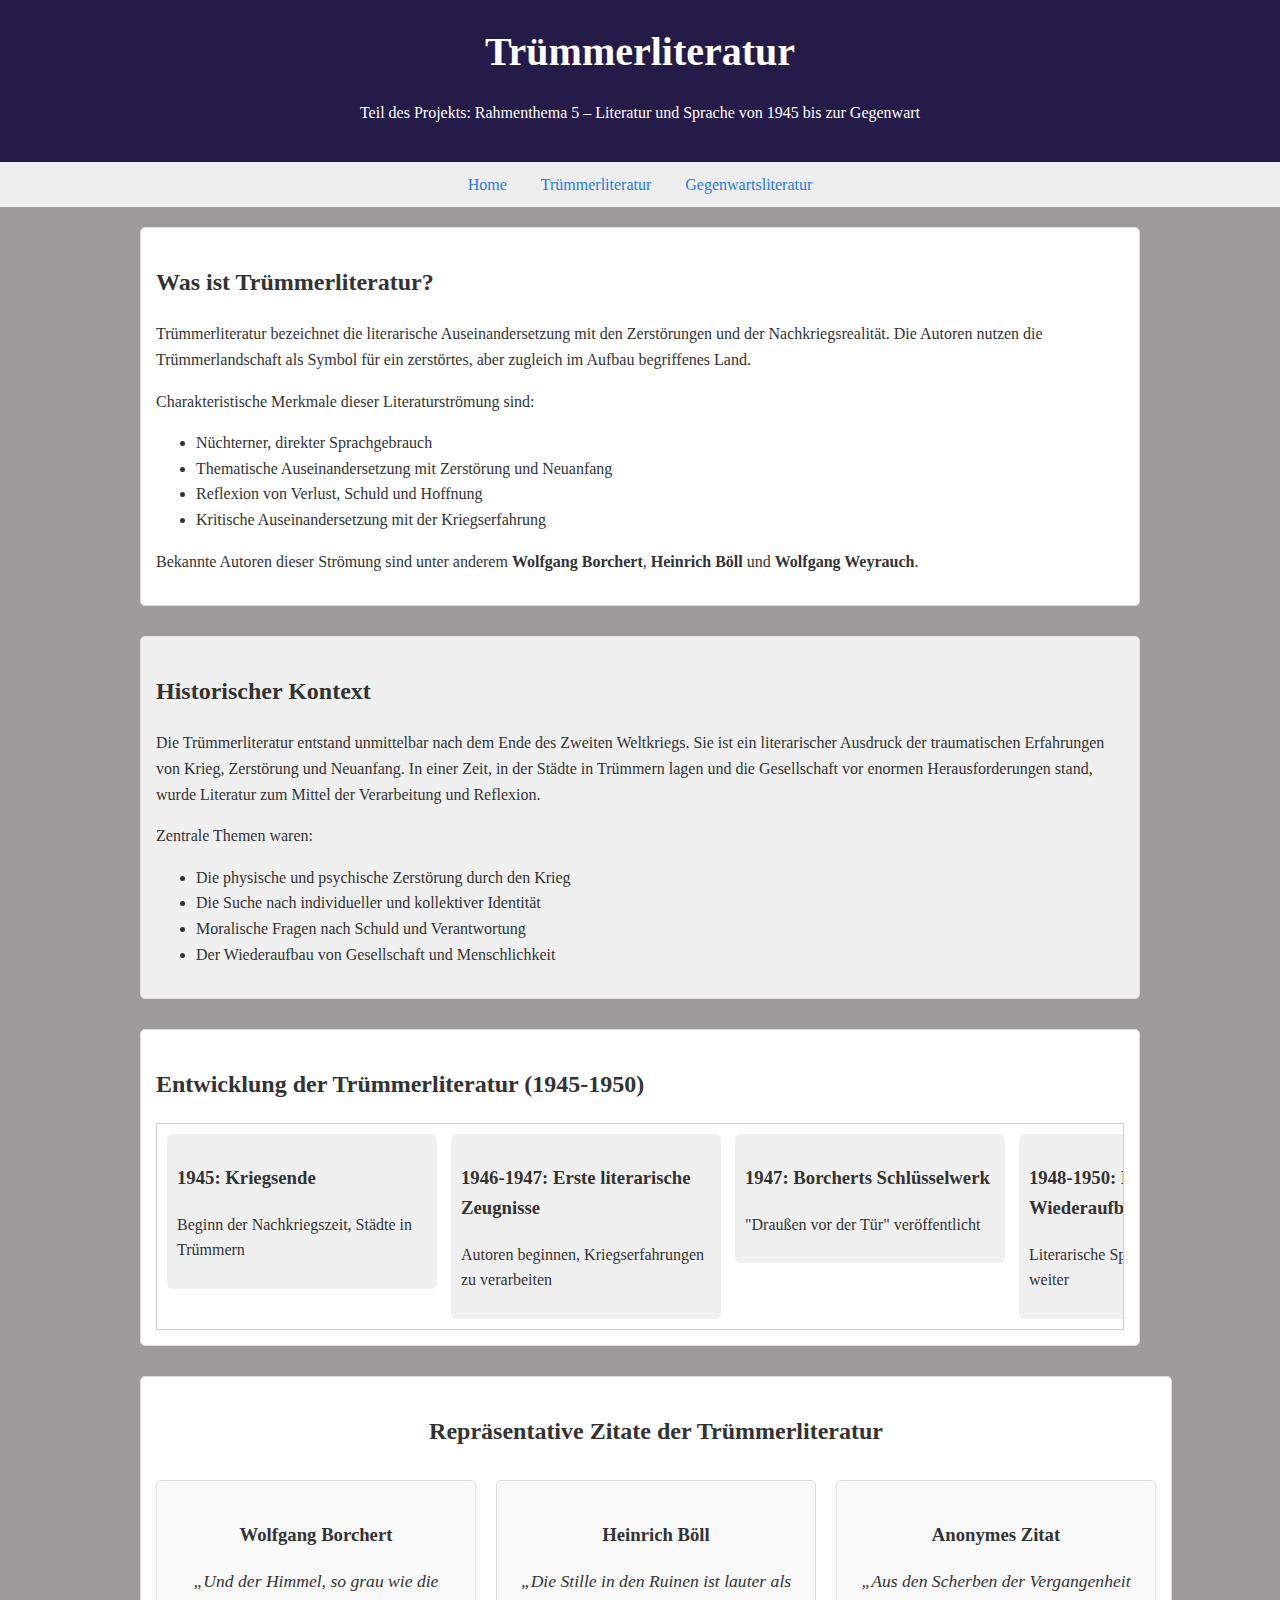
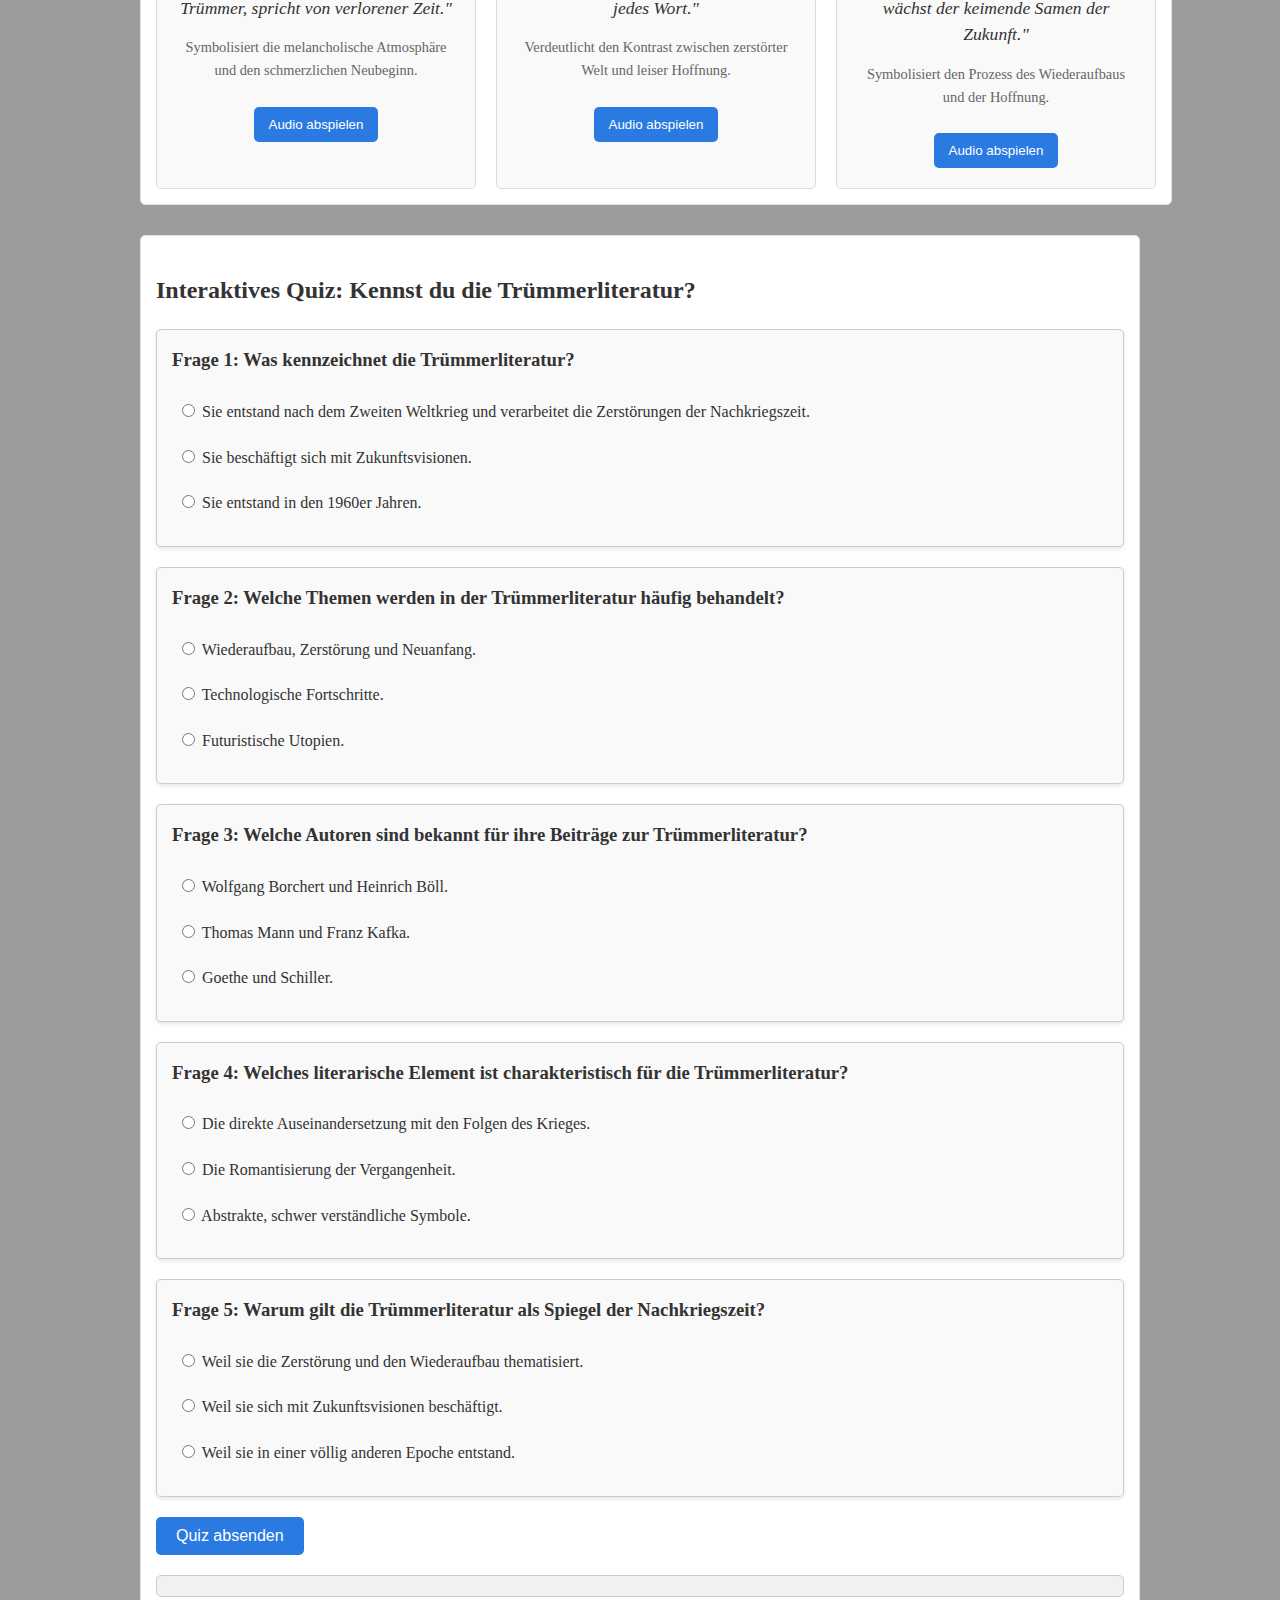
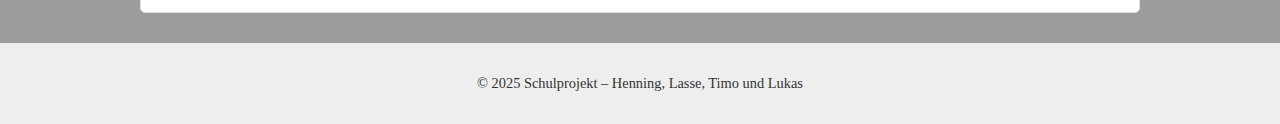
<file: truemmerliteratur.html>
<!DOCTYPE html>
<html lang="de">
<head>
  <meta charset="UTF-8">
  <meta name="viewport" content="width=device-width, initial-scale=1.0">
  <title>Trümmerliteratur – Schulprojekt</title>
  <link rel="stylesheet" href="styles.css">
  <style>
    /* Existing styles from the original HTML */
    .section-container {
      margin-bottom: 30px;
      padding: 15px;
      background-color: #fff;
      border: 1px solid #ddd;
      border-radius: 5px;
    }
    
   .timeline {
      overflow-x: auto;
      white-space: nowrap;
      padding: 10px;
      border: 1px solid #ccc;
      margin-top: 15px;
    }
    .timeline-item {
      display: inline-block;
      width: 250px;
      margin-right: 10px;
      background: #f0f0f0;
      padding: 10px;
      border-radius: 5px;
      vertical-align: top;
      white-space: normal;
    }
    
     
    .quotes-section {
      width: 100%;
    }
    .quotes-section h2 {
      text-align: center;
      margin-bottom: 30px;
    }
    .quotes-container {
      display: flex;
      justify-content: space-between;
      gap: 20px;
    }
    .quote-card {
      flex: 1;
      border: 1px solid #ddd;
      border-radius: 5px;
      padding: 20px;
      background-color: #f9f9f9;
      text-align: center;
      transition: transform 0.3s ease;
      position: relative;
    }
    .quote-card:hover {
      transform: scale(1.05);
    }
    .quote-card blockquote {
      font-style: italic;
      margin: 15px 0;
      line-height: 1.5;
      font-size: 1.1em;
    }
    .quote-card p {
      color: #666;
      font-size: 0.9em;
    }
    .audio-button {
      background-color: #2a7ae2;
      color: white;
      border: none;
      padding: 10px 15px;
      border-radius: 5px;
      cursor: pointer;
      margin-top: 10px;
      transition: background-color 0.3s ease;
    }
    .audio-button:hover {
      background-color: #1e5bb8;
    }
    
    .historical-context {
      margin-top: 20px;
      background-color: #f0f0f0;
      padding: 15px;
      border-radius: 5px;
    }
    
    /* Existing quiz styles */
    .quiz-container {
      margin: 20px 0;
    }
    .quiz-question-container {
      background-color: #f9f9f9;
      border: 1px solid #ccc;
      padding: 15px;
      border-radius: 5px;
      margin-bottom: 20px;
      box-shadow: 0 2px 4px rgba(0,0,0,0.1);
    }
    .quiz-question-container h3 {
      margin-top: 0;
      color: #333;
    }
    .quiz-options label {
      display: block;
      margin-bottom: 10px;
      cursor: pointer;
      padding: 5px;
      border-radius: 3px;
      transition: background-color 0.3s;
    }
    .quiz-options label:hover {
      background-color: #e0e7f1;
    }
    #submitQuiz {
      background-color: #2a7ae2;
      color: white;
      border: none;
      padding: 10px 20px;
      font-size: 1em;
      border-radius: 5px;
      cursor: pointer;
      transition: background-color 0.3s;
    }
    #submitQuiz:hover {
      background-color: #1e5bb8;
    }
    #quizResult {
      margin-top: 20px;
      font-size: 1.2em;
      font-weight: bold;
      text-align: center;
      padding: 10px;
      border: 1px solid #ccc;
      border-radius: 5px;
      background-color: #f1f1f1;
    }
  </style>
</head>
<body>
  <header>
    <h1>Trümmerliteratur</h1>
    <p>Teil des Projekts: Rahmenthema 5 – Literatur und Sprache von 1945 bis zur Gegenwart</p>
  </header>
  
  <nav>
    <ul>
      <li><a href="index.html">Home</a></li>
      <li><a href="truemmerliteratur.html">Trümmerliteratur</a></li>
      <li><a href="gegenwartsliteratur.html">Gegenwartsliteratur</a></li>
    </ul>
  </nav>
  
  <main>
    <!-- Definition der Trümmerliteratur -->
    <section class="section-container" id="definition">
      <h2>Was ist Trümmerliteratur?</h2>
      <p>
        Trümmerliteratur bezeichnet die literarische Auseinandersetzung mit den Zerstörungen und der Nachkriegsrealität. Die Autoren nutzen die Trümmerlandschaft als Symbol für ein zerstörtes, aber zugleich im Aufbau begriffenes Land.
      </p>
      <p>
        Charakteristische Merkmale dieser Literaturströmung sind:
      </p>
      <ul>
        <li>Nüchterner, direkter Sprachgebrauch</li>
        <li>Thematische Auseinandersetzung mit Zerstörung und Neuanfang</li>
        <li>Reflexion von Verlust, Schuld und Hoffnung</li>
        <li>Kritische Auseinandersetzung mit der Kriegserfahrung</li>
      </ul>
      <p>
        Bekannte Autoren dieser Strömung sind unter anderem <strong>Wolfgang Borchert</strong>, <strong>Heinrich Böll</strong> und <strong>Wolfgang Weyrauch</strong>.
      </p>
    </section>
    
    <!-- Historischer Kontext -->
    <section class="section-container historical-context">
      <h2>Historischer Kontext</h2>
      <p>
        Die Trümmerliteratur entstand unmittelbar nach dem Ende des Zweiten Weltkriegs. Sie ist ein literarischer Ausdruck der traumatischen Erfahrungen von Krieg, Zerstörung und Neuanfang. In einer Zeit, in der Städte in Trümmern lagen und die Gesellschaft vor enormen Herausforderungen stand, wurde Literatur zum Mittel der Verarbeitung und Reflexion.
      </p>
      <p>
        Zentrale Themen waren:
      </p>
      <ul>
        <li>Die physische und psychische Zerstörung durch den Krieg</li>
        <li>Die Suche nach individueller und kollektiver Identität</li>
        <li>Moralische Fragen nach Schuld und Verantwortung</li>
        <li>Der Wiederaufbau von Gesellschaft und Menschlichkeit</li>
      </ul>
    </section>
    
    <!-- Timeline mit Schlüsselwerken -->
  <section class="section-container" id="timeline">
    <h2>Entwicklung der Trümmerliteratur (1945-1950)</h2>
    <div class="timeline">
      <div class="timeline-item">
        <h3>1945: Kriegsende</h3>
        <p>Beginn der Nachkriegszeit, Städte in Trümmern</p>
      </div>
      <div class="timeline-item">
        <h3>1946-1947: Erste literarische Zeugnisse</h3>
        <p>Autoren beginnen, Kriegserfahrungen zu verarbeiten</p>
      </div>
      <div class="timeline-item">
        <h3>1947: Borcherts Schlüsselwerk</h3>
        <p>"Draußen vor der Tür" veröffentlicht</p>
      </div>
      <div class="timeline-item">
        <h3>1948-1950: Diskursiver Wiederaufbau</h3>
        <p>Literarische Sprache entwickelt sich weiter</p>
      </div>
    </div>
  </section>
    
   <!-- Zitate-Bereich -->
  <section class="section-container quotes-section">
    <h2>Repräsentative Zitate der Trümmerliteratur</h2>
    <div class="quotes-container">
      <div class="quote-card">
        <h3>Wolfgang Borchert</h3>
        <blockquote>
          „Und der Himmel, so grau wie die Trümmer, spricht von verlorener Zeit."
        </blockquote>
        <p>Symbolisiert die melancholische Atmosphäre und den schmerzlichen Neubeginn.</p>
        <button class="audio-button" onclick="playAudio('audio/Wolfgang_Borchert.mp3')">Audio abspielen</button>
      </div>
      <div class="quote-card">
        <h3>Heinrich Böll</h3>
        <blockquote>
          „Die Stille in den Ruinen ist lauter als jedes Wort."
        </blockquote>
        <p>Verdeutlicht den Kontrast zwischen zerstörter Welt und leiser Hoffnung.</p>
        <button class="audio-button" onclick="playAudio('audio/Heinrich_Boell.mp3')">Audio abspielen</button>
      </div>
      <div class="quote-card">
        <h3>Anonymes Zitat</h3>
        <blockquote>
          „Aus den Scherben der Vergangenheit wächst der keimende Samen der Zukunft."
        </blockquote>
        <p>Symbolisiert den Prozess des Wiederaufbaus und der Hoffnung.</p>
        <button class="audio-button" onclick="playAudio('audio/Anonymes_Zitat.mp3')">Audio abspielen</button>
      </div>
    </div>
  </section>

  <!-- Audio-Player -->
  <audio id="audioPlayer" style="display:none;"></audio>

  <script>
    function playAudio(audioFile) {
      const audioPlayer = document.getElementById('audioPlayer');
      audioPlayer.src = audioFile;
      audioPlayer.play();
    }
  </script>
  
    <!-- Quiz-Bereich -->
    <section class="section-container" id="quiz">
      <h2>Interaktives Quiz: Kennst du die Trümmerliteratur?</h2>
      <div id="quizContainer" class="quiz-container"></div>
      <button id="submitQuiz">Quiz absenden</button>
      <div id="quizResult"></div>
    </section>
  </main>
  
  <footer>
    <p>&copy; 2025 Schulprojekt – Henning, Lasse, Timo und Lukas</p>
  </footer>
  
  <!-- JavaScript für interaktive Elemente -->
  <script>
    // Simulierte Audio-Lesung
    function playAudioQuote() {
      alert("Audio-Lesung wird abgespielt... (Simulation)");
      // Hier könnte ein echtes Audio-Element genutzt werden.
    }

    // Array mit Quizfragen (5 Fragen)
    const quizQuestions = [
      {
        question: "Was kennzeichnet die Trümmerliteratur?",
        options: [
          "Sie entstand nach dem Zweiten Weltkrieg und verarbeitet die Zerstörungen der Nachkriegszeit.",
          "Sie beschäftigt sich mit Zukunftsvisionen.",
          "Sie entstand in den 1960er Jahren."
        ],
        correctAnswer: 0
      },
      {
        question: "Welche Themen werden in der Trümmerliteratur häufig behandelt?",
        options: [
          "Wiederaufbau, Zerstörung und Neuanfang.",
          "Technologische Fortschritte.",
          "Futuristische Utopien."
        ],
        correctAnswer: 0
      },
      {
        question: "Welche Autoren sind bekannt für ihre Beiträge zur Trümmerliteratur?",
        options: [
          "Wolfgang Borchert und Heinrich Böll.",
          "Thomas Mann und Franz Kafka.",
          "Goethe und Schiller."
        ],
        correctAnswer: 0
      },
      {
        question: "Welches literarische Element ist charakteristisch für die Trümmerliteratur?",
        options: [
          "Die direkte Auseinandersetzung mit den Folgen des Krieges.",
          "Die Romantisierung der Vergangenheit.",
          "Abstrakte, schwer verständliche Symbole."
        ],
        correctAnswer: 0
      },
      {
        question: "Warum gilt die Trümmerliteratur als Spiegel der Nachkriegszeit?",
        options: [
          "Weil sie die Zerstörung und den Wiederaufbau thematisiert.",
          "Weil sie sich mit Zukunftsvisionen beschäftigt.",
          "Weil sie in einer völlig anderen Epoche entstand."
        ],
        correctAnswer: 0
      }
    ];

    // Funktion zur Darstellung des Quiz
    function renderQuiz() {
      const quizContainer = document.getElementById('quizContainer');
      quizContainer.innerHTML = '';

      quizQuestions.forEach((q, index) => {
        // Erstellen des Container-Divs für jede Frage
        const questionDiv = document.createElement('div');
        questionDiv.className = 'quiz-question-container';

        // Frageüberschrift
        const questionTitle = document.createElement('h3');
        questionTitle.textContent = `Frage ${index + 1}: ${q.question}`;
        questionDiv.appendChild(questionTitle);

        // Optionsliste
        const optionsDiv = document.createElement('div');
        optionsDiv.className = 'quiz-options';

        q.options.forEach((option, optionIndex) => {
          const label = document.createElement('label');
          const radioInput = document.createElement('input');
          radioInput.type = 'radio';
          radioInput.name = 'question' + index;
          radioInput.value = optionIndex;
          label.appendChild(radioInput);
          label.appendChild(document.createTextNode(' ' + option));
          optionsDiv.appendChild(label);
        });

        questionDiv.appendChild(optionsDiv);
        quizContainer.appendChild(questionDiv);
      });
    }

    // Funktion zur Prüfung der Antworten und Berechnung der Punkte
    function checkQuiz() {
      let score = 0;
      quizQuestions.forEach((q, index) => {
        const selectedOption = document.querySelector('input[name="question' + index + '"]:checked');
        if (selectedOption && parseInt(selectedOption.value) === q.correctAnswer) {
          score++;
        }
      });
      const quizResult = document.getElementById('quizResult');
      quizResult.textContent = `Du hast ${score} von ${quizQuestions.length} Punkten erreicht.`;
    }

    // Initialisierung des Quiz nach dem Laden der Seite
    document.addEventListener('DOMContentLoaded', function() {
      renderQuiz();
      document.getElementById('submitQuiz').addEventListener('click', checkQuiz);
    });
  </script>
</body>
</html>
</file>
<file: styles.css>
/* Globales Styling */
body {
  font-family: 'Georgia', serif;
  background-color: #9d9c9a;  /* Papierton-Optik */
  color: #333;
  margin: 0;
  padding: 0;
  line-height: 1.6;
}

a {
  color: #2a7ae2;
  text-decoration: none;
}

a:hover {
  text-decoration: underline;
}

/* Header */
header {
  background-color: #251B49;  /* Warmer, literarischer Farbton */
  color: #fff;
  padding: 20px;
  text-align: center;
}

header h1 {
  margin: 0;
  font-size: 2.5em;
}

header h2 {
  margin: 10px 0 0;
  font-size: 1.5em;
}

/* Navigation */
nav {
  background-color: #eee;
  padding: 10px 0;
  text-align: center;
}

nav ul {
  list-style: none;
  margin: 0;
  padding: 0;
}

nav ul li {
  display: inline;
  margin: 0 15px;
}

/* Hauptinhalt */
main {
  max-width: 1000px;
  margin: 20px auto;
  padding: 0 20px;
}

.intro, .media-preview, .content-overview {
  background-color: #fff;
  padding: 15px;
  margin-bottom: 30px;
  border: 1px solid #ddd;
  border-radius: 5px;
}

/* Video-Platzhalter */
.video-placeholder {
  background-color: #ddd;
  height: 300px;
  margin-top: 15px;
  display: flex;
  justify-content: center;
  align-items: center;
  border-radius: 5px;
}

/* Footer */
footer {
  background-color: #eee;
  text-align: center;
  padding: 15px;
  font-size: 0.9em;
}
</file>
